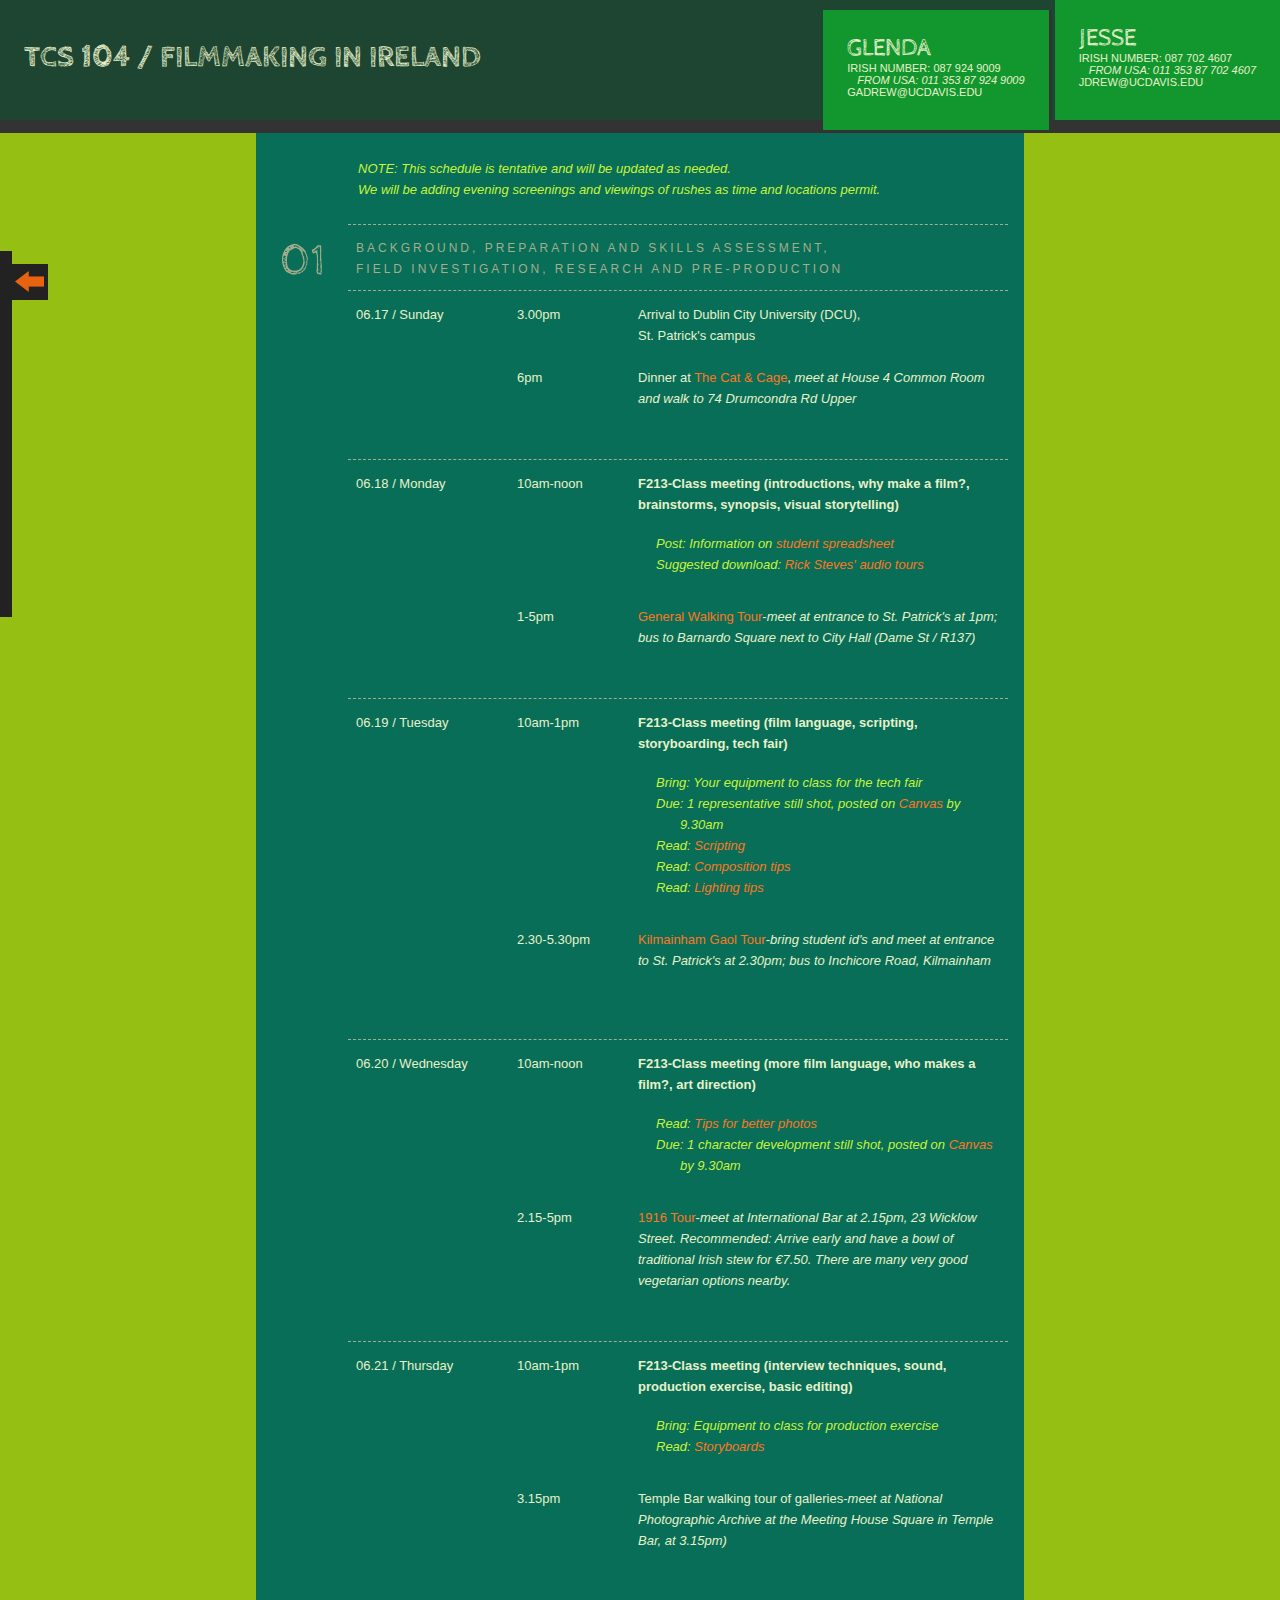
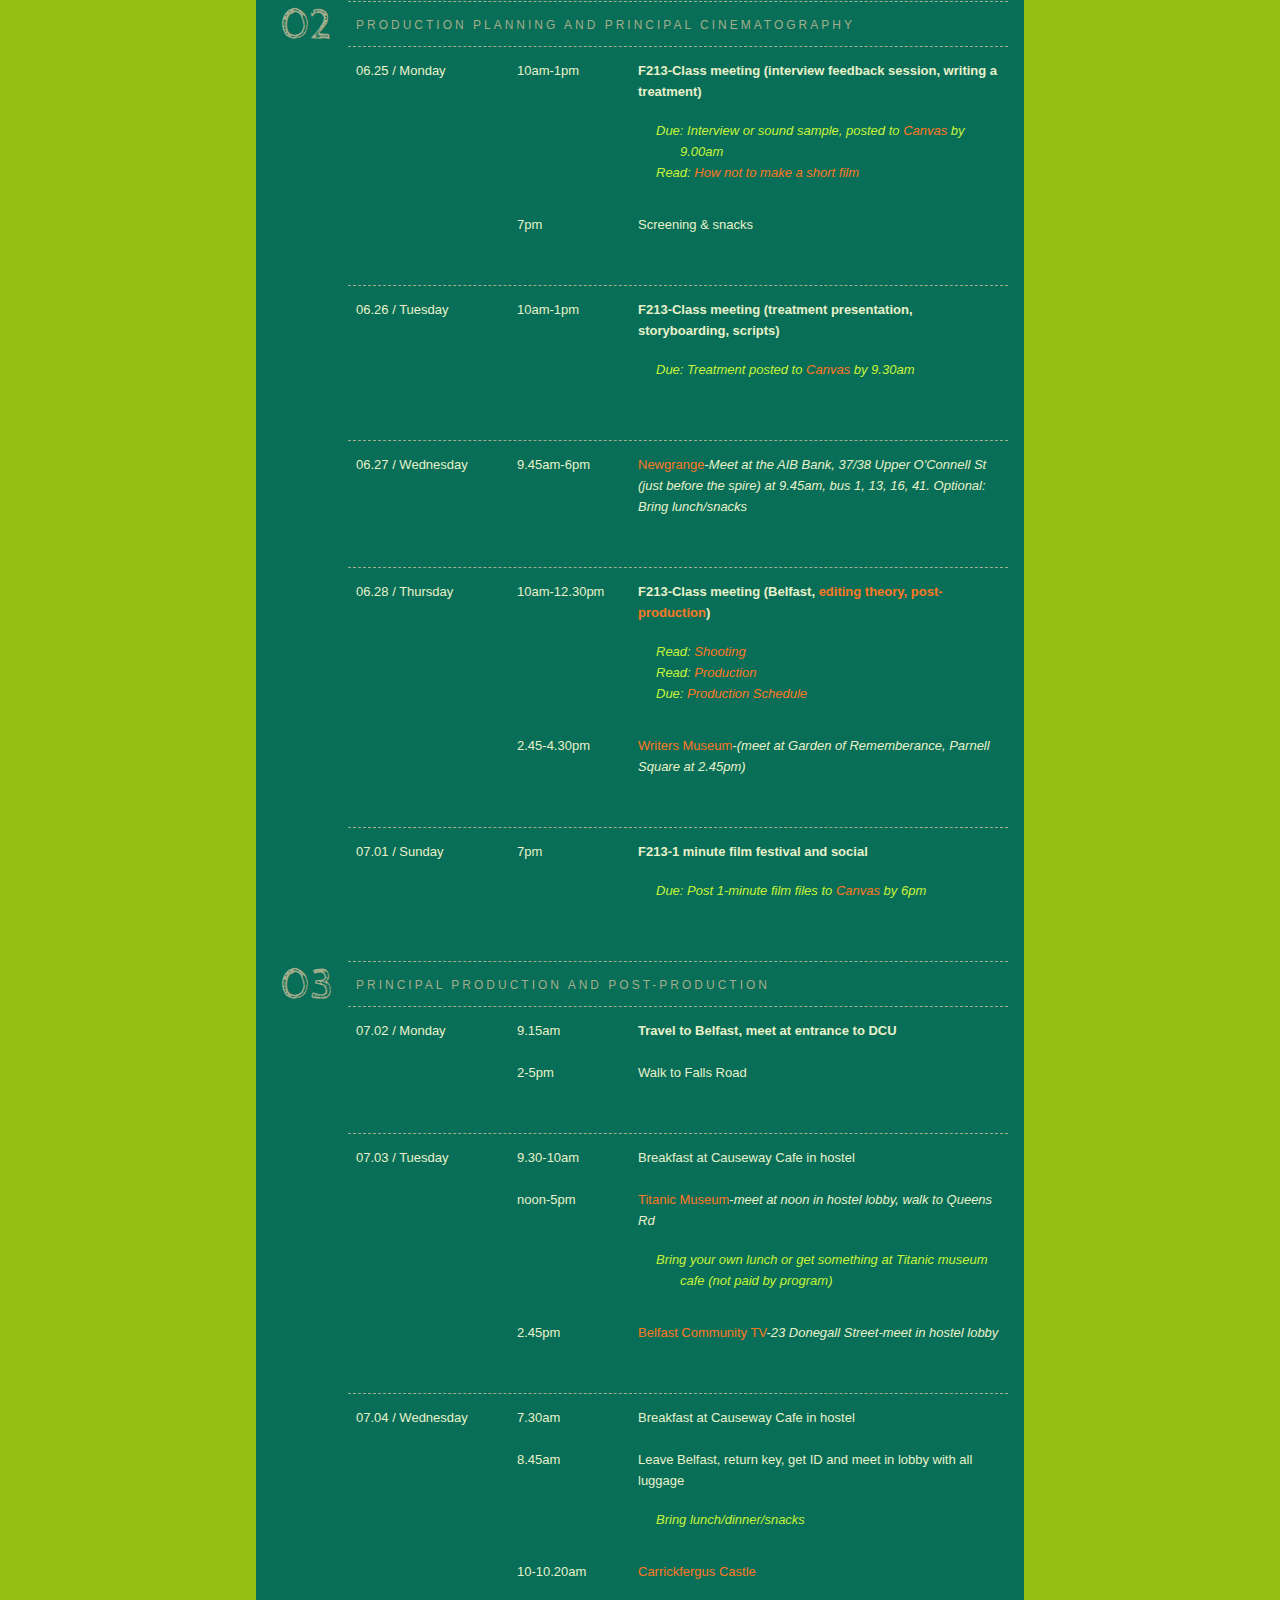
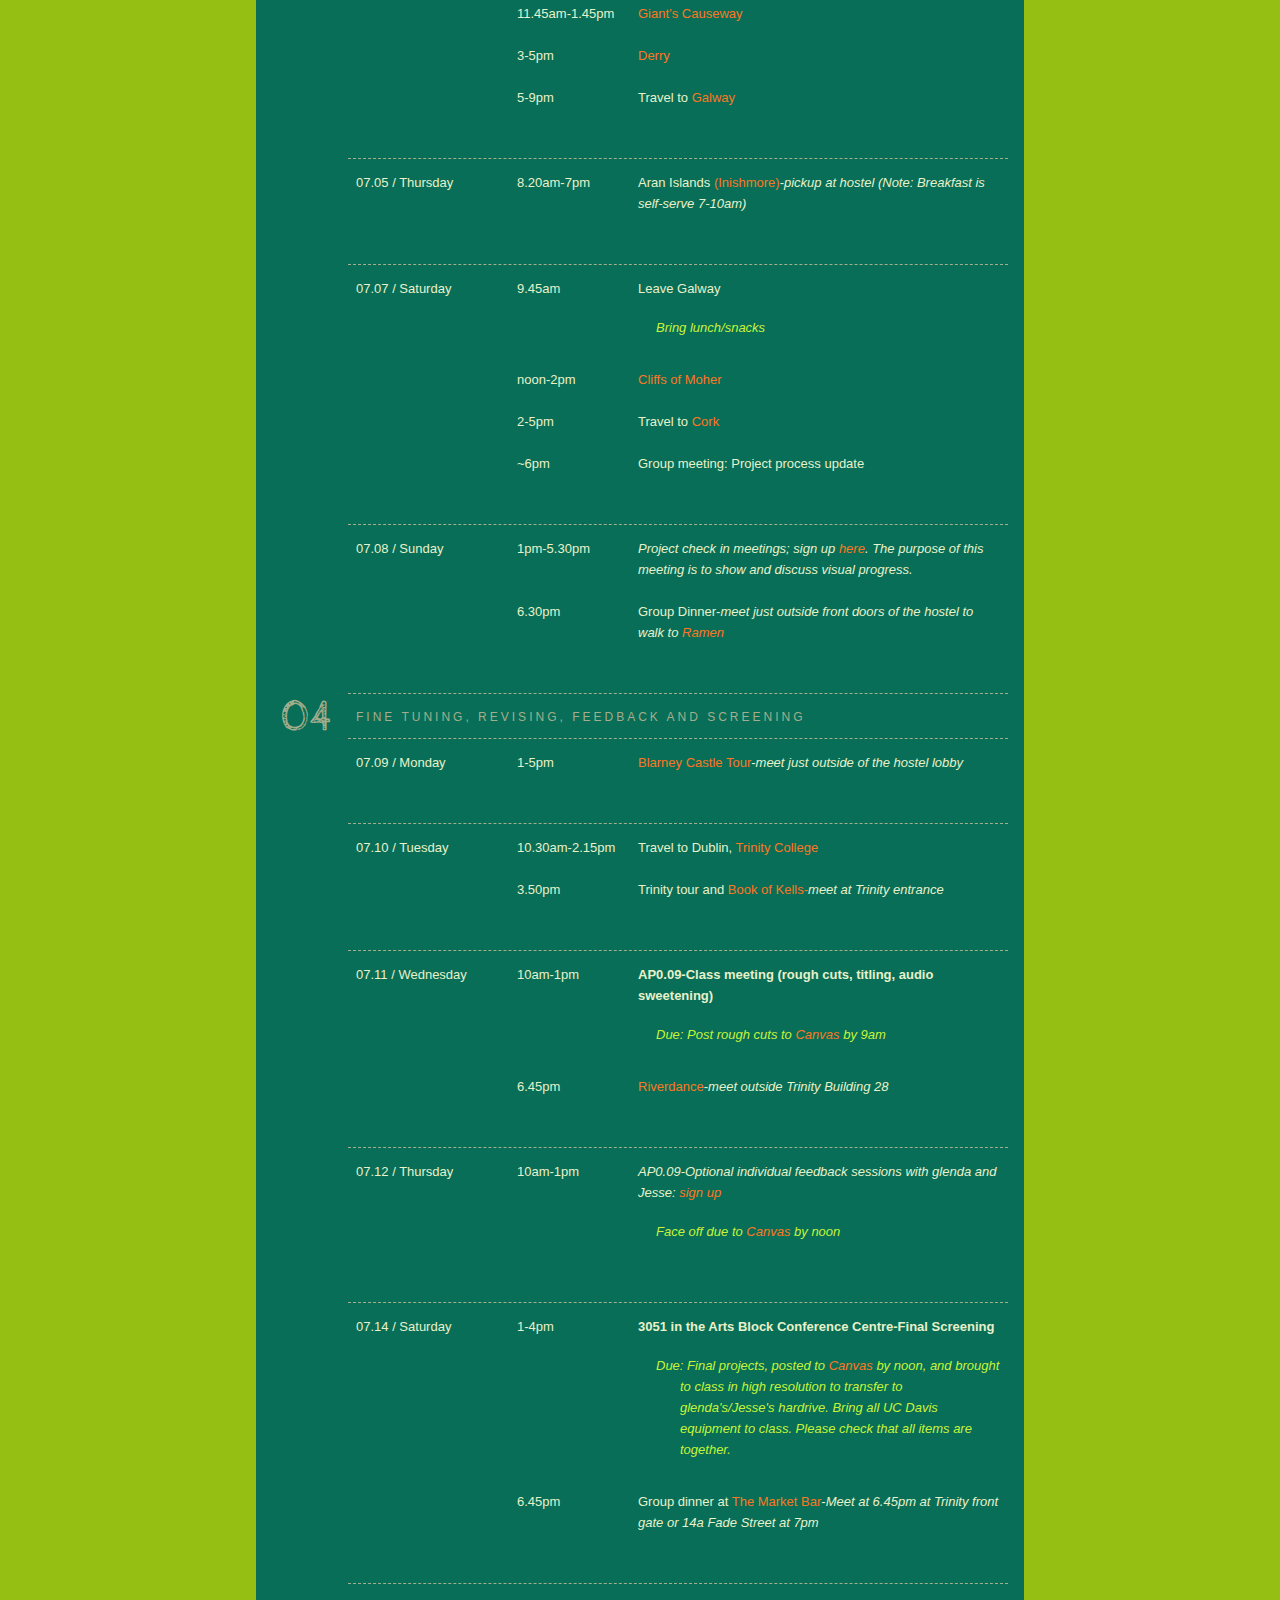
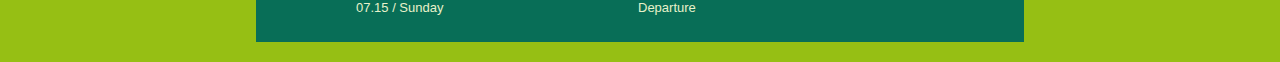
<file: index.html>
<!doctype html>
<html lang="en">

<head>
  <meta charset="UTF-8">
  <script src="js/jquery-2.1.1.min.js"></script>
  <script src="js/main.js"></script>
  <link href='http://fonts.googleapis.com/css?family=Cabin+Sketch:bold' rel='stylesheet' type='text/css'>
  <title>I LOVE TCS 104</title>

  <link href="main.css" rel="stylesheet" type="text/css" />

</head>

<body>
  <header>
    <h1>TCS 104 / FILMMAKING IN IRELAND</h1>

    <ul>
      <a target="_blank" href="mailto:gadrew@ucdavis.edu">
        <li id="glenda"><span class="name">glenda</span>

          <br>Irish number: 087 924 9009
          <br><em class="indent">From USA: 011 353 87 924 9009</em>

          <br /> gadrew@ucdavis.edu
        </li>
      </a>

      <a href="mailto=jdrew@ucdavis.edu">
        <li id="jesse">
          <span class="name">Jesse</span>

          <br />Irish number: 087 702 4607
          <br><em class="indent">From USA: 011 353 87 702 4607</em>

          <br> jdrew@ucdavis.edu
        </li>
      </a>
    </ul>
  </header>

  <section id="links">
    <nav id="classInfo">
      <a href="dl/TCS104_2018.pdf" target="_blank">SYLLABUS</a><br />
      <a href="dl/preparatory.pdf" target="_blank">PREPARATORY</a><br />
      <a href="dl/cameraManual.pdf" target="_blank">CAMERA MANUAL</a>
      <br>
      <a href="https://docs.google.com/spreadsheets/d/1E5DtTylCo-hSYBsWUdNte1UuaY6PQ8u3KplOdX2QuIs/edit?usp=sharing" target="_blank">STUDENT INFO</a>
      <br>
      <a href="https://docs.google.com/spreadsheets/d/1E5DtTylCo-hSYBsWUdNte1UuaY6PQ8u3KplOdX2QuIs/edit#gid=1599543090" target="_blank">EQUIPMENT CHECKOUT</a>
      <br>
      <a href="https://docs.google.com/spreadsheets/d/1E5DtTylCo-hSYBsWUdNte1UuaY6PQ8u3KplOdX2QuIs/edit#gid=97465319" target="_blank">COLLAB SHEET</a>
      <br />
      <!-- <a href="" target="_blank">FINAL PROJECT</a>
        <br>-->
      <br>
      <a href="https://canvas.ucdavis.edu/courses/282186" target="_blank">CANVAS</a>
      <br>
      <a href="https://www.facebook.com/groups/IrelandFilm2018summer/" target="_blank">FACEBOOK</a>
      <br>
      <span style="display:none">
            <a href="mailto:ireland18tcs@ucdavis.edu" target="_blank">EMAIL TO GROUP</a>
            <br>
          </span>
      <br>
      <a href="dl/laundry.jpg" target="_blank">LAUNDRY NEAR DCU</a>
      <br />
      <a href="dl/DublinBusMap.pdf" target="_blank">DUBLIN BUS PDF</a><br />
      <a href="https://www.dublinbus.ie/Route-Planner/Route-Planner-Map/" target="_blank">DUBLIN BUS WEB</a>
      <br>
      <a href="https://www.google.com/maps/d/viewer?mid=1AlaxQogcExTTiYuI2w1t689mnEo&ll=53.34058374464887%2C-6.279929349999975&z=14" target="_blank">ADAM'S MAP</a>

    </nav>
    <nav id="showHide">
      <div id="arrow"><img src="images/arrowLess.gif" height="36" width="36" alt="arrow">
      </div>
    </nav>
  </section>

  <hr />

  <table cellpadding="0" cellspacing="5">

    <tr>
      <td>&nbsp;</td>
      <td colspan="3" class="note bottomborder">NOTE: This schedule is tentative and will be updated as needed.
        <br>We will be adding evening screenings and viewings of rushes as time and locations permit.</td>
    </tr>
    <!--number entry end-->

    <!--number entry start-->
    <tr id="current">
      <td class="bigNum" style="position: relative; top: 13px;">01</td>
      <td colspan="3" class="topic bottomborder">Background, preparation and skills assessment,
        <br> field investigation, research and pre-production</td>
    </tr>
    <!--number entry end-->

    <!--day entry start-->
    <tr>
      <td>&nbsp;</td>
      <td width="140">06.17 / Sunday</td>
      <td width="100">3.00pm </td>
      <td>Arrival to Dublin City University (DCU), <br />St. Patrick's campus</td>
    </tr>

    <tr>
      <td>&nbsp;</td>
      <td>&nbsp;</td>
      <td>6pm</td>
      <td>Dinner at <a href="www.catandcage.ie/" target="_blank">The Cat & Cage</a>, <em>meet at House 4 Common Room and walk to 74 Drumcondra Rd Upper</em></td>
    </tr>
    <tr>
      <td>&nbsp;</td>
      <td colspan="3" class="bottomborder">&nbsp;</td>
    </tr>
    <!--day entry end-->

    <!--day entry start-->
    <tr>
      <td>&nbsp;</td>
      <td>06.18 / Monday</td>
      <td>10am-noon </td>
      <td><b>F213-Class meeting (introductions, why make a film?, brainstorms, synopsis, visual storytelling) </b>
        <ul class="due">

          <li>Post: Information on <a href="https://docs.google.com/spreadsheets/d/1E5DtTylCo-hSYBsWUdNte1UuaY6PQ8u3KplOdX2QuIs/edit?usp=sharing" target="_blank">student spreadsheet</a></li>
          <li>Suggested download: <a href="https://itunes.apple.com/us/podcast/rick-steves-ireland/id364162355?mt=2" target="_blank">Rick Steves' audio tours</a></li>
        </ul>
      </td>
    </tr>

    <tr>
      <td>&nbsp;</td>
      <td>&nbsp;</td>
      <td>1-5pm</td>
      <td><a href="http://www.newdublintours.com/daily-tours/new-dublin-free-tour.html" target="_blank">General Walking Tour</a>-<em>meet at entrance to St. Patrick's at 1pm; bus to Barnardo Square next to City Hall (Dame St / R137)</em></td>
    </tr>

    <tr>
      <td>&nbsp;</td>
      <td colspan="3" class="bottomborder">&nbsp;</td>
    </tr>
    <!--day entry end-->

    <!--day entry start-->
    <tr>
      <td>&nbsp;</td>
      <td>06.19 / Tuesday</td>
      <td>10am-1pm</td>
      <td><b>F213-Class meeting (film language, scripting, storyboarding, tech fair)</b>
        <ul class="due">
          <li>Bring: Your equipment to class for the tech fair</li>
          <li>Due: 1 representative still shot, posted on <a href="https://canvas.ucdavis.edu/courses/282186/assignments/209094" target="_blank">Canvas</a> by 9.30am</li>
          <li>Read: <a href="dl/r-screenplay.pdf" target="_blank">Scripting</a></li>
          <li>Read: <a href="http://petapixel.com/2015/03/16/9-photo-composition-tips-as-seen-in-photographs-by-steve-mccurry/" target="_blank">Composition tips</a></li>
          <li>Read: <a href="http://petapixel.com/2016/02/27/get-better-lighting-see-light-eyes-cinematographer/" target="_blank">Lighting tips</a></li>
        </ul>
      </td>
    </tr>

    <tr>
      <td>&nbsp;</td>
      <td>&nbsp;</td>
      <td>2.30-5.30pm</td>
      <td><a href="http://kilmainhamgaolmuseum.ie/" target="_blank">Kilmainham Gaol Tour</a>-<em>bring student id's and meet at entrance to St. Patrick's at 2.30pm; bus to Inchicore Road, Kilmainham</em>
        <ul class="due">
        </ul>
      </td>
    </tr>

    <tr>
      <td>&nbsp;</td>
      <td colspan="3" class="bottomborder">&nbsp;</td>
    </tr>
    <!--day entry end-->

    <!--day entry start-->
    <tr>
      <td>&nbsp;</td>
      <td>06.20 / Wednesday</td>
      <td>10am-noon </td>
      <td><b>F213-Class meeting (more film language, who makes a film?, art direction)</b>
        <ul class="due">

          <li>
            Read:
            <a href="http://petapixel.com/2014/01/24/40-tips-take-better-photos/" target="_blank">Tips for better photos</a></li>
          <li>Due: 1 character development still shot, posted on <a href="https://canvas.ucdavis.edu/courses/282186/assignments/209206" target="_blank">Canvas</a> by 9.30am</li>
        </ul>
      </td>
    </tr>

    <tr>
      <td>&nbsp;</td>
      <td>&nbsp;</td>
      <td>2.15-5pm</td>
      <td><a href="http://www.1916rising.com/" target="_blank">1916 Tour</a>-<em>meet at International Bar at 2.15pm, 23 Wicklow Street. Recommended: Arrive early and have a bowl of traditional Irish stew for &euro;7.50. There are many very good vegetarian options nearby.<br>
        </em></td>
    </tr>

    <tr>
      <td>&nbsp;</td>
      <td colspan="3" class="bottomborder">&nbsp;</td>
    </tr>
    <!--day entry end-->

    <!--day entry start-->
    <tr>
      <td>&nbsp;</td>
      <td>06.21 / Thursday</td>
      <td>10am-1pm </td>
      <td><b>F213-Class meeting (interview techniques, sound, production exercise, basic editing)</b>
        <ul class="due">
          <li>
            Bring: Equipment to class for production exercise
          </li>
          <li>Read: <a href="dl/r-storyboards.pdf" target="_blank">Storyboards</a></li>
        </ul>
      </td>
    </tr>

    <tr>
      <td>&nbsp;</td>
      <td>&nbsp;</td>
      <td>3.15pm</td>
      <td>Temple Bar walking tour of galleries-<em>meet at National Photographic Archive at the Meeting House Square in Temple Bar, at 3.15pm)</em></td>
    </tr>

    <tr>
      <td>&nbsp;</td>
      <td colspan="3" class="bottomborder">&nbsp;</td>
    </tr>
    <!--day entry end-->

    <!--number entry start-->
    <tr>
      <td class="bigNum">02</td>
      <td colspan="3" class="topic bottomborder">Production planning and principal cinematography</td>
    </tr>
    <!--number entry end-->

    <!--day entry start-->
    <tr>
      <td>&nbsp;</td>
      <td>06.25 / Monday</td>
      <td>10am-1pm </td>
      <td><b>F213-Class meeting (interview feedback session, writing a treatment)</b>
        <ul class="due">
          <li>Due: Interview or sound sample, posted to <a href="https://canvas.ucdavis.edu/courses/282186/assignments/209168" target="_blank">Canvas</a> by 9.00am</li>
          <li>Read: <a href="dl/r-43min_short.pdf" target="_blank">How not to make a short film</a></li>
        </ul>
      </td>
    </tr>

    <tr>
      <td>&nbsp;</td>
      <td>&nbsp;</td>
      <td>7pm </td>
      <td>Screening &amp; snacks
      </td>
    </tr>

    <tr>
      <td>&nbsp;</td>
      <td colspan="3" class="bottomborder">&nbsp;</td>
    </tr>
    <!--day entry end-->

    <!--day entry start-->
    <tr>
      <td>&nbsp;</td>
      <td>06.26 / Tuesday</td>
      <td>10am-1pm </td>
      <td><b>F213-Class meeting (treatment presentation, storyboarding, scripts)</b>
        <ul class="due">
          <li>
            Due: Treatment posted to <a href="https://canvas.ucdavis.edu/courses/282186/assignments/209172" target="_blank">Canvas</a> by 9.30am</li>

        </ul>
      </td>
    </tr>

    <tr>
      <td>&nbsp;</td>
      <td colspan="3" class="bottomborder">&nbsp;</td>
    </tr>
    <!--day entry end-->

    <!--day entry start-->
    <tr>
      <td>&nbsp;</td>
      <td>06.27 / Wednesday</td>
      <td>9.45am-6pm </td>
      <td><a href="https://en.wikipedia.org/wiki/Newgrange" target="_blank">Newgrange</a>-<em>Meet at the AIB Bank, 37/38 Upper O'Connell St (just before the spire) at 9.45am, bus 1, 13, 16, 41. Optional: Bring lunch/snacks</em></td>

    </tr>

    <tr>
      <td>&nbsp;</td>
      <td colspan="3" class="bottomborder">&nbsp;</td>
    </tr>
    <!--day entry end-->

    <!--day entry start-->
    <tr>
      <td>&nbsp;</td>
      <td>06.28 / Thursday</td>
      <td>10am-12.30pm </td>
      <td><b>F213-Class meeting (Belfast, <a href="dl/introEdit.pdf" target="_blank">editing theory, post-production</a>)
</b>
        <ul class="due">
          <li>Read: <a href="dl/r-shooting.pdf" target="_blank">Shooting</a></li>
          <li>Read: <a href="dl/r-production.pdf" target="_blank">Production</a></li>
          <li>Due: <a href="https://canvas.ucdavis.edu/courses/282186/assignments/211682" target="_blank">Production Schedule</a></li>
        </ul>
      </td>
    </tr>

    <tr>
      <td>&nbsp;</td>
      <td>&nbsp;</td>
      <td>2.45-4.30pm</td>
      <td><a href="http://www.visitdublin.com/see-do/details/dublin-writers-museum/31258/#53.354366|-6.263985|16" target="_blank">Writers Museum</a>-<em>(meet at Garden of Rememberance, Parnell Square at 2.45pm)</em></td>
    </tr>

    <tr>
      <td>&nbsp;</td>
      <td colspan="3" class="bottomborder">&nbsp;</td>
    </tr>
    <!--day entry end-->

    <!--day entry start-->
    <tr>
      <td>&nbsp;</td>
      <td>07.01 / Sunday</td>
      <td>7pm </td>
      <td><b>F213-1 minute film festival and social
</b>
        <ul class="due">
          <li>Due: Post 1-minute film files to <a href="https://canvas.ucdavis.edu/courses/282186/assignments/209170" target="_blank">Canvas</a> by 6pm</li>
        </ul>
      </td>
    </tr>

    <tr>
      <td>&nbsp;</td>
      <td colspan="3" class="bottomborder">&nbsp;</td>
    </tr>
    <!--day entry end-->

    <!--number entry start-->
    <tr>
      <td class="bigNum">03</td>
      <td colspan="3" class="topic bottomborder">Principal production and post-production</td>
    </tr>
    <!--number entry end-->

    <!--day entry start-->
    <tr>
      <td>&nbsp;</td>
      <td>07.02 / Monday</td>
      <td>9.15am </td>
      <td><b>Travel to Belfast, meet at entrance to DCU</b>
      </td>
    </tr>

    <tr>
      <td>&nbsp;</td>
      <td>&nbsp;</td>
      <td>2-5pm</td>
      <td>
        Walk to Falls Road
      </td>
    </tr>

    <tr>
      <td>&nbsp;</td>
      <td colspan="3" class="bottomborder">&nbsp;</td>
    </tr>
    <!--day entry end-->

    <!--day entry start-->
    <tr>
      <td>&nbsp;</td>
      <td>07.03 / Tuesday</td>
      <td>9.30-10am</td>
      <td>
        Breakfast at Causeway Cafe in hostel
      </td>
    </tr>

    <tr>
      <td>&nbsp;</td>
      <td>&nbsp;</td>
      <td>noon-5pm</td>
      <td><a href="http://titanicbelfast.com/" target="_blank">Titanic Museum</a>-<em>meet at noon in hostel lobby, walk to Queens Rd</em>
        <ul class="due">
          <li>Bring your own lunch or get something at Titanic museum cafe (not paid by program) </li>
        </ul>
      </td>
    </tr>
    <tr>
      <td>
        &nbsp;
      </td>
      <td>
        &nbsp;
      </td>
      <td>
        2.45pm
      </td>
      <td><a href="http://www.nvtv.co.uk/" target="_blank">Belfast Community TV</a>-<em>23 Donegall Street-meet in hostel lobby</em></td>
    </tr>


    <tr>
      <td>&nbsp;</td>
      <td colspan="3" class="bottomborder">&nbsp;</td>
    </tr>
    <!--day entry end-->

    <!--day entry start-->
    <tr>
      <td>&nbsp;</td>
      <td>07.04 / Wednesday</td>
      <td>7.30am</td>
      <td>
        Breakfast at Causeway Cafe in hostel
      </td>
    </tr>
    <tr>
      <td>
        &nbsp;
      </td>
      <td>
        &nbsp;
      </td>
      <td>
        8.45am
      </td>
      <td>Leave Belfast, return key, get ID and meet in lobby with all luggage
        <ul class="due">
          <li>Bring lunch/dinner/snacks</li>
        </ul>
      </td>
    </tr>

    <tr>
      <td>&nbsp;</td>
      <td>&nbsp;</td>
      <td>10-10.20am</td>
      <td><a href="https://en.wikipedia.org/wiki/Carrickfergus_Castle" target="_blank">Carrickfergus Castle</a></td>
    </tr>
    <tr>
      <td>&nbsp;</td>
      <td>&nbsp;</td>
      <td>11.45am-1.45pm</td>
      <td><a href="http://www.giantscausewayofficialguide.com/" target="_blank">Giant’s Causeway</a></td>
    </tr>
    <tr>
      <td>&nbsp;</td>
      <td>&nbsp;</td>
      <td>3-5pm</td>
      <td><a href="https://en.wikipedia.org/wiki/Derry" target="_blank">Derry</a></td>
    </tr>
    <tr>
      <td>&nbsp;</td>
      <td>&nbsp;</td>
      <td>5-9pm</td>
      <td>Travel to <a href="https://en.wikipedia.org/wiki/Galway" target="_blank">Galway</a>
      </td>
    </tr>
    <tr>
      <td>&nbsp;</td>
      <td colspan="3" class="bottomborder">&nbsp;</td>
    </tr>
    <!--day entry end-->

    <!--day entry start-->
    <tr>
      <td>&nbsp;</td>
      <td>07.05 / Thursday</td>
      <td>8.20am-7pm</td>
      <td>Aran Islands <a href="https://en.wikipedia.org/wiki/Inishmore" target="_blank">(Inishmore)</a>-<em>pickup at hostel (Note: Breakfast is self-serve 7-10am)</em>
      </td>
    </tr>

    <tr>
      <td>&nbsp;</td>
      <td colspan="3" class="bottomborder">&nbsp;</td>
    </tr>
    <!--day entry end-->

    <!--day entry start-->
    <tr>
      <td>&nbsp;</td>
      <td>07.07 / Saturday</td>
      <td>9.45am </td>
      <td>Leave Galway
        <ul class="due">
          <li>Bring lunch/snacks</li>
        </ul>
      </td>
    </tr>

    <tr>
      <td>&nbsp;</td>
      <td>&nbsp;</td>
      <td>noon-2pm</td>
      <td><a href="https://en.wikipedia.org/wiki/Cliffs_of_Moher" target="_blank">Cliffs of Moher</a></td>
    </tr>
    <tr>
      <td>&nbsp;</td>
      <td>&nbsp;</td>
      <td>2-5pm</td>
      <td>Travel to <a href="https://en.wikipedia.org/wiki/Cork,_Ireland" target="_blank">Cork</a>
      </td>
    </tr>
    <tr>
      <td>
        &nbsp;
      </td>
      <td>
        &nbsp;
      </td>
      <td>
        ~6pm
      </td>
      <td>
        Group meeting: Project process update
      </td>
    </tr>
    <tr>
      <td>&nbsp;</td>
      <td colspan="3" class="bottomborder">&nbsp;</td>
    </tr>
    <!--day entry end-->

    <!--day entry start-->
    <tr>
      <td>&nbsp;</td>
      <td>07.08 / Sunday</td>
      <td>1pm-5.30pm </td>
      <td><em>Project check in meetings; sign up <a href="https://docs.google.com/spreadsheets/d/1hdSP8a7uB6qojJTDpRTJTHnDwde3vNhaEk4W2lAHxBc/edit?usp=sharing" target="_blank">here</a>. The purpose of this meeting is to show and discuss visual progress.</em>
      </td>
    </tr>

    <tr>
      <td>&nbsp;</td>
      <td>&nbsp;</td>
      <td>6.30pm</td>
      <td>Group Dinner-<em>meet just outside front doors of the hostel to walk to <a href="https://ramen.ie/ target
        ">Ramen</em>

      </td>
    </tr>

    <tr>
      <td>&nbsp;</td>
      <td colspan="3" class="bottomborder">&nbsp;</td>
    </tr>
    <!--day entry end-->

    <!--number entry start-->
    <tr>
      <td class="bigNum">04</td>
      <td colspan="3" class="topic bottomborder">Fine tuning, revising, feedback and screening</td>
    </tr>
    <!--number entry end-->

    <!--day entry start-->
    <tr>
      <td>&nbsp;</td>
      <td>07.09 / Monday</td>
      <td>1-5pm </td>
      <td><a href="https://blarneycastle.ie/" target="_blank">Blarney Castle Tour</a>-<em>meet just outside of the hostel lobby</em>
      </td>
    </tr>

    <tr>
      <td>&nbsp;</td>
      <td colspan="3" class="bottomborder">&nbsp;</td>
    </tr>
    <!--day entry end-->

    <!--day entry begin-->
    <tr>
      <td>&nbsp;</td>
      <td>07.10 / Tuesday</td>
      <td>10.30am-2.15pm </td>
      <td>
        Travel to Dublin, <a href="https://en.wikipedia.org/wiki/Trinity_College,_Dublin" target="_blank">Trinity College</a>
      </td>
    </tr>

    <tr>
      <td>&nbsp;</td>
      <td>&nbsp;</td>
      <td>3.50pm</td>
      <td>Trinity tour and <a href="https://en.wikipedia.org/wiki/Book_of_Kells" target="_blank">Book of Kells-</a><em>meet at Trinity entrance</em></td>
    </tr>

    <tr>
      <td>&nbsp;</td>
      <td colspan="3" class="bottomborder">&nbsp;</td>
    </tr>
    <!--day entry end-->



    <!--day entry start-->
    <tr>
      <td>&nbsp;</td>
      <td>07.11 / Wednesday</td>
      <td>10am-1pm </td>
      <td><b>AP0.09-Class meeting (rough cuts, titling, audio sweetening)</b>
        <ul class="due">
          <li>Due: Post rough cuts to <a href="https://canvas.ucdavis.edu/courses/282186/assignments/209196" target="_blank">Canvas</a> by 9am</li>
        </ul>
      </td>
    </tr>
    <tr>
      <td>&nbsp;</td>
      <td>&nbsp;</td>
      <td>6.45pm</td>
      <td><a href="http://riverdance.com/ireland/" target="_blank">Riverdance</a>-<em>meet outside Trinity Building 28</em></td>

    </tr>

    <tr>
      <td>&nbsp;</td>
      <td colspan="3" class="bottomborder">&nbsp;</td>
    </tr>
    <!--day entry end-->

    <!--day entry start-->
    <tr>
      <td>&nbsp;</td>
      <td>07.12 / Thursday</td>
      <td>10am-1pm</td>
      <td><em>AP0.09-Optional individual feedback sessions with glenda and Jesse:  <a href="https://docs.google.com/spreadsheets/d/1A2_0gt-XL3Sfl2EO-ySBZdB2IeurJUzCCUG6lI2S20s/edit#gid=0" target="_blank">sign up</a></em>
        <ul class="due">
          <li>Face off due to <a href="https://canvas.ucdavis.edu/courses/282186/assignments/209169" target="_blank">Canvas</a> by noon</li>
        </ul>
      </td>
    </tr>

    <tr>
      <td>&nbsp;</td>
      <td colspan="3" class="bottomborder">&nbsp;</td>
    </tr>
    <!--day entry end-->

    <!--day entry start-->
    <tr>
      <td>&nbsp;</td>
      <td>07.14 / Saturday</td>
      <td>1-4pm </td>
      <td><b>3051 in the Arts Block Conference Centre-Final Screening</b>
        <ul class="due">
          <li>Due: Final projects, posted to <a href="" target="_blank">Canvas</a> by noon, and brought to class in high resolution to transfer to glenda's/Jesse's hardrive. Bring all UC Davis equipment to class. Please check that all items are together.</li>
        </ul>
      </td>
    </tr>

    <tr>
      <td>&nbsp;</td>
      <td>&nbsp;</td>
      <td>6.45pm</td>
      <td>Group dinner at <a href="http://www.marketbar.ie/" target="_blank">The Market Bar</a>-<em>Meet at 6.45pm at Trinity front gate or 14a Fade Street at 7pm</em>
      </td>
    </tr>

    <tr>
      <td>&nbsp;</td>
      <td colspan="3" class="bottomborder">&nbsp;</td>
    </tr>
    <!--day entry end-->

    <!--day entry start-->
    <tr>
      <td>&nbsp;</td>
      <td>07.15 / Sunday</td>
      <td>&nbsp;</td>
      <td>Departure</td>
    </tr>


    <!--day entry end-->

  </table>

</body>

</html>
</file>
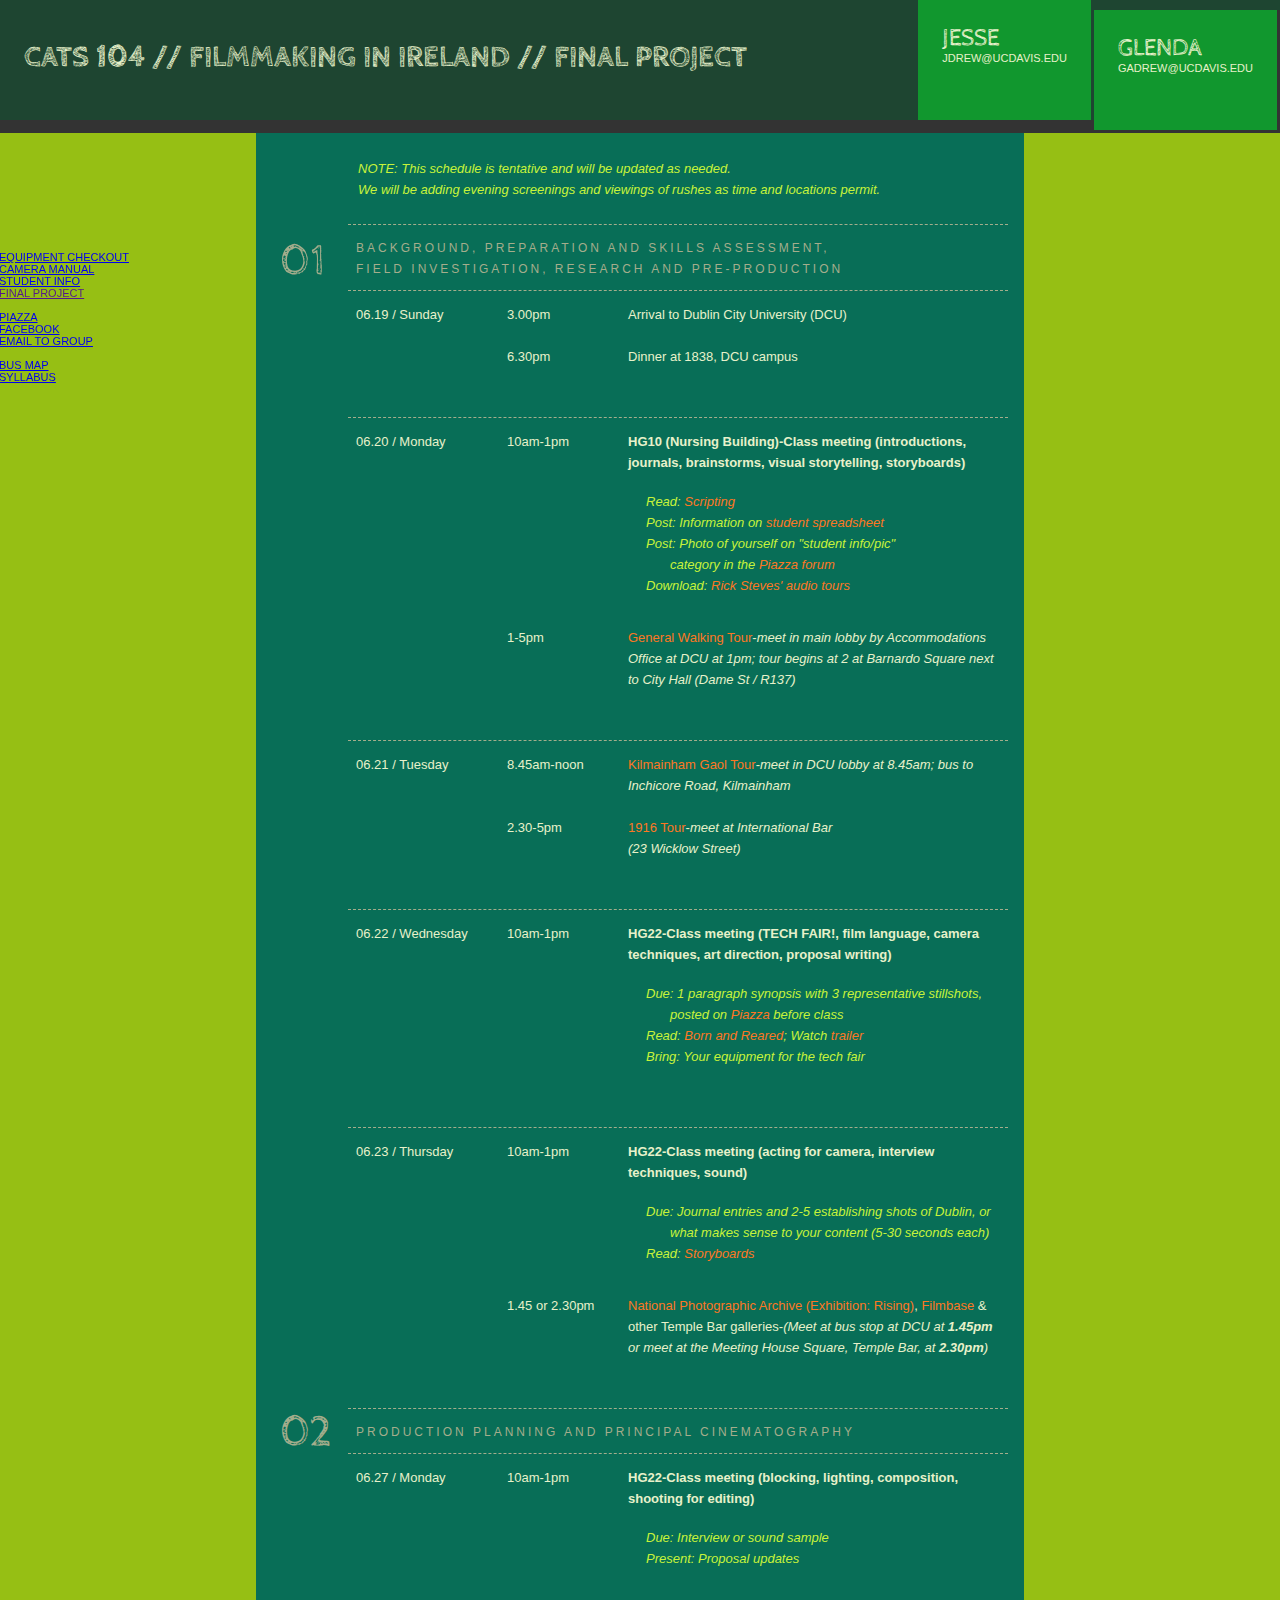
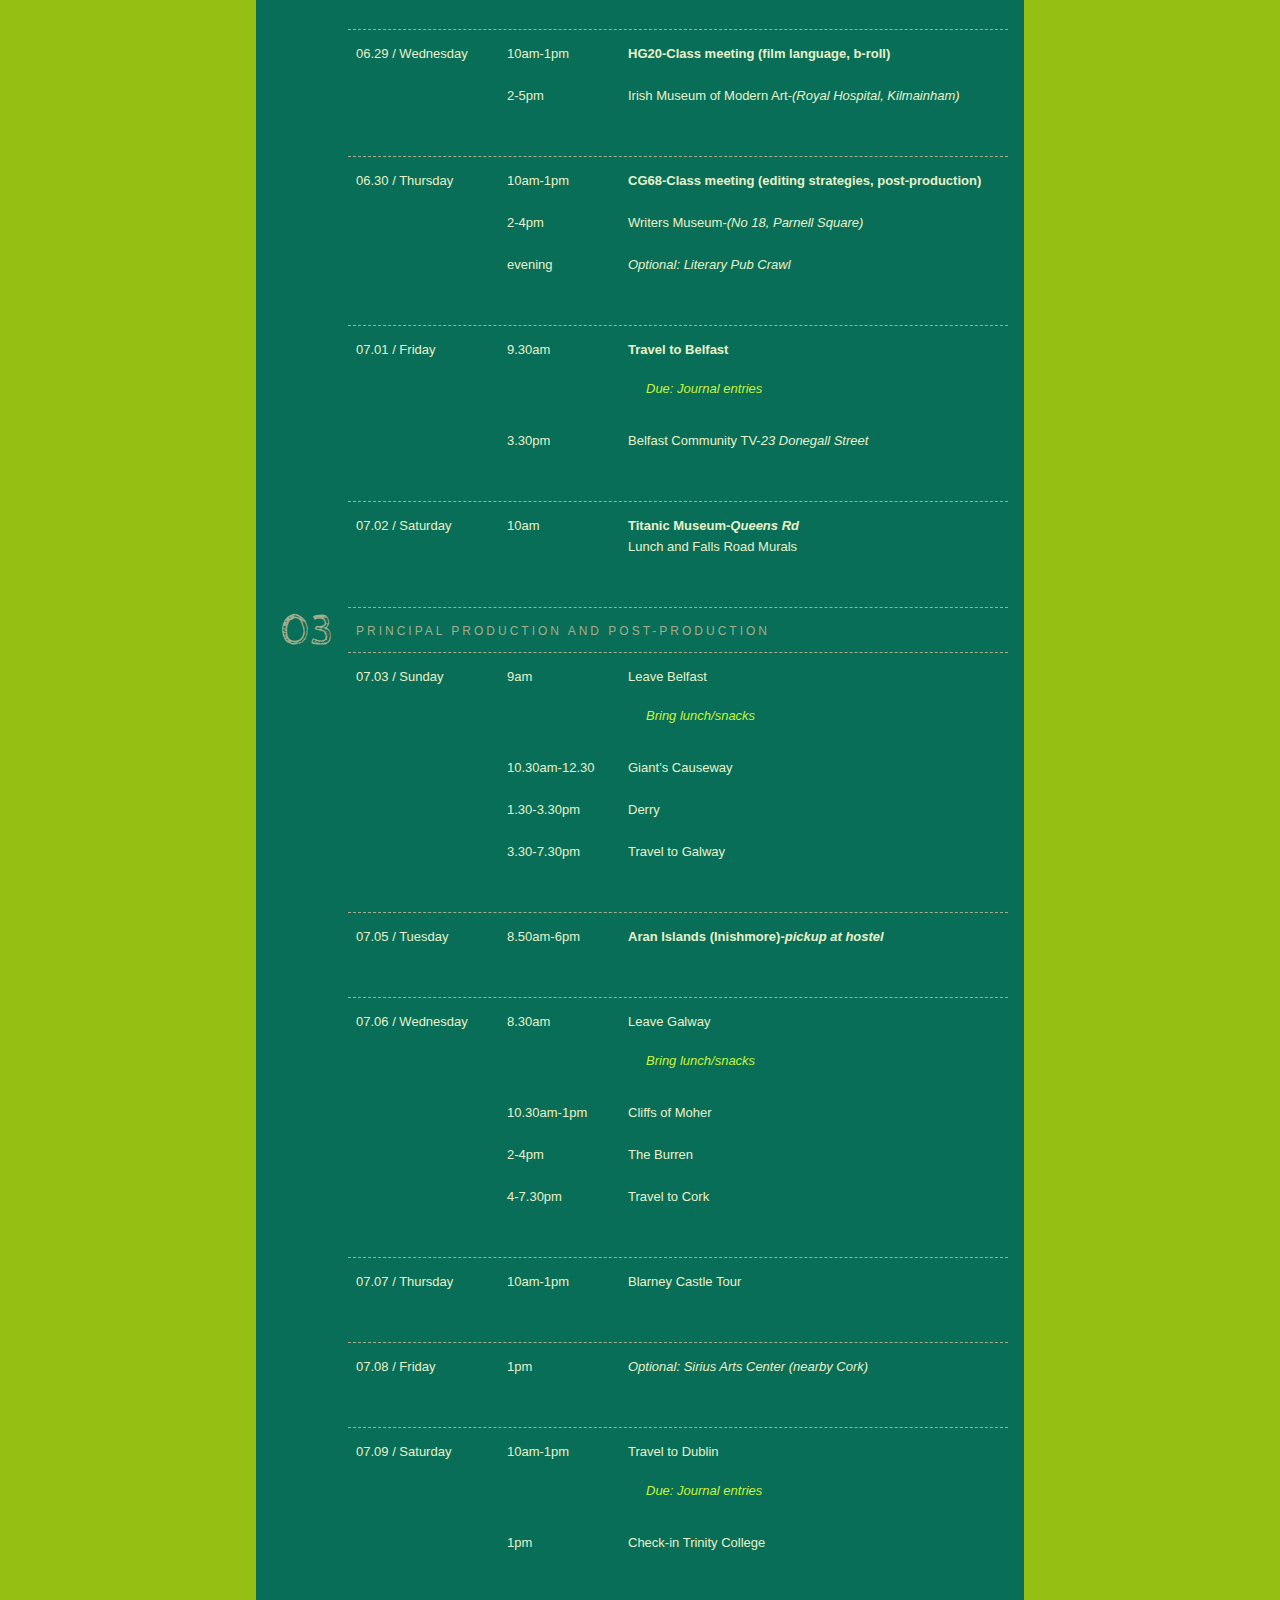
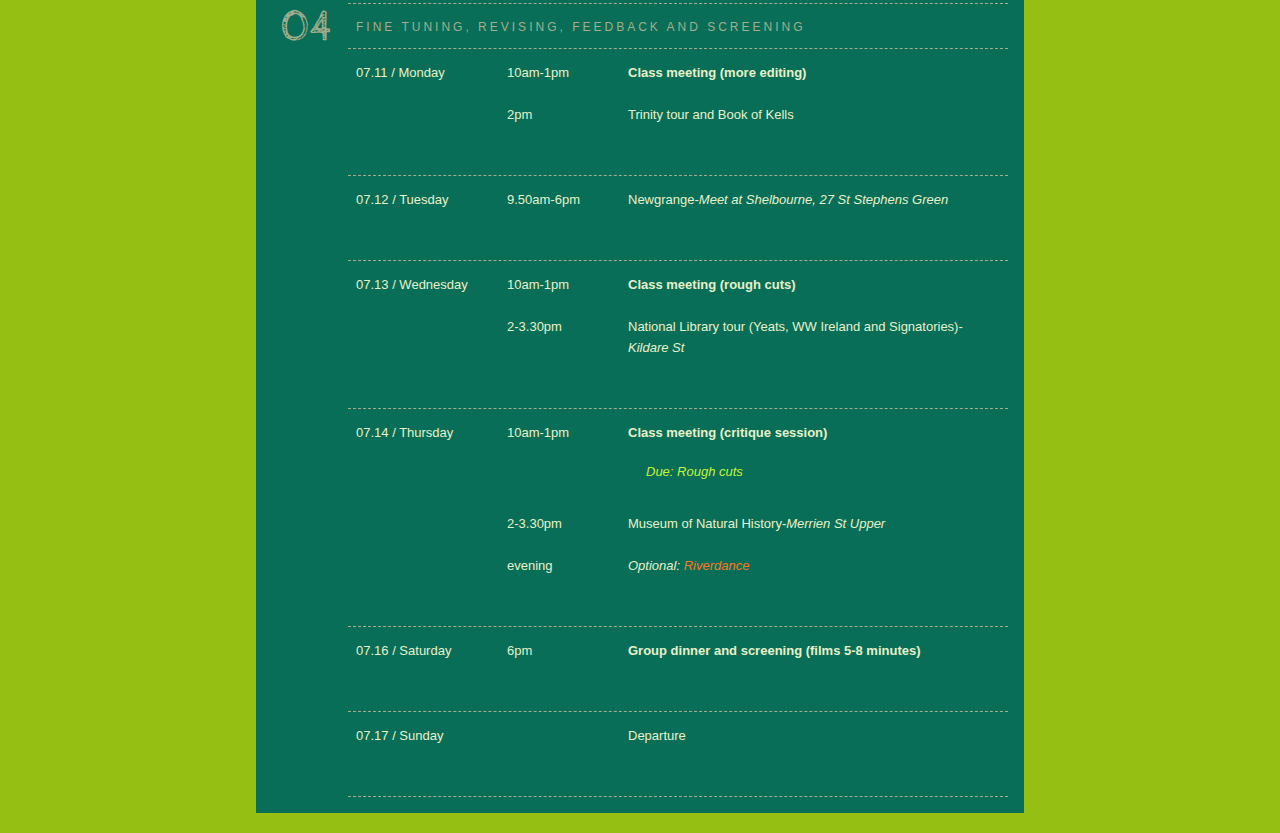
<file: final.html>
<!doctype html>
<html>

<head>
    <meta charset="UTF-8">
    <script src="js/jquery-2.1.1.min.js"></script>
    <script src="js/main.js"></script>
    <link href='http://fonts.googleapis.com/css?family=Cabin+Sketch:bold' rel='stylesheet' type='text/css'>
    <title>I LOVE CATS 104 & FINAL PROJECTS</title>

    <link href="main.css" rel="stylesheet" type="text/css" />

</head>

<body>
    <header>
        <h1>CATS 104 // FILMMAKING IN IRELAND // FINAL PROJECT</h1>

        <ul>

            <a href="mailto=jdrew@ucdavis.edu">
                <li id="jesse">
                    <span class="name">Jesse</span>
                    <br /> jdrew@ucdavis.edu
                </li>
            </a>

            <a target="_blank" href="mailto:gadrew@ucdavis.edu">
                <li id="glenda"><span class="name">glenda</span>
                    <br /> gadrew@ucdavis.edu
                </li>
            </a>
        </ul>
    </header>

    <section id="links">
        <a href="https://drive.google.com/open?id=1GUqQuTJ7eNuQ86RpvdxkudN8zpsFDSNM0UCgavV407Q" target="_blank">EQUIPMENT CHECKOUT</a>
        <br>
        <a href="downloads/cameraManual.pdf" target="_blank">CAMERA MANUAL</a>
        <br>
        <a href="https://drive.google.com/open?id=1Ydti3OUWNK6mewJM_WzmSjyaeoa8WnDHvX18MHRCGCQ" target="_blank">STUDENT INFO</a>
        <br>
        <a href="" target="_blank">FINAL PROJECT</a>
        <br>
        <br>
        <a href="https://piazza.com/ucdavis/summer2016/cats104/home" target="_blank">PIAZZA</a>
        <br>
        <a href="https://www.facebook.com/groups/ireland2016summer/" target="_blank">FACEBOOK</a>
        <br>
        <a href="mailto:ireland2016summer@groups.facebook.com" target="_blank">EMAIL TO GROUP</a>
        <br>
        <br>
        <a href="downloads/DublinBusMap.pdf" target="_blank">BUS MAP</a><br>
        <a href="downloads/CATS104_2016.pdf" target="_blank">SYLLABUS</a>
    </section>

    <hr />
    <table cellpadding="0" cellspacing="5">

        <!--evening screenings-->
        <!--number entry start-->
        <tr>
            <td>&nbsp;</td>
            <td colspan="3" class="note bottomborder">NOTE: This schedule is tentative and will be updated as needed.
                <br>We will be adding evening screenings and viewings of rushes as time and locations permit.</td>
        </tr>
        <!--number entry end-->



        <!--number entry start-->
        <tr>
            <td class="bigNum" style="position: relative;
    top: 13px;">01</td>
            <td colspan="3" class="topic bottomborder">Background, preparation and skills assessment,
                <br> field investigation, research and pre-production</td>
        </tr>
        <!--number entry end-->

        <!--day entry start-->
        <tr>
            <td>&nbsp;</td>
            <td width="130">06.19 / Sunday</td>
            <td width="100">3.00pm </td>
            <td>Arrival to Dublin City University (DCU)</td>
        </tr>

        <tr>
            <td>&nbsp;</td>
            <td>&nbsp;</td>
            <td>6.30pm</td>
            <td>Dinner at 1838, DCU campus</td>
        </tr>
        <tr>
            <td>&nbsp;</td>
            <td colspan="3" class="bottomborder">&nbsp;</td>
        </tr>
        <!--day entry end-->

        <!--day entry start-->
        <tr>
            <td>&nbsp;</td>
            <td width="130">06.20 / Monday</td>
            <td>10am-1pm </td>
            <td><b>HG10 (Nursing Building)-Class meeting (introductions, journals, brainstorms, visual storytelling, storyboards) </b>
                <ul class="due">
                    <li>Read: <a href="downloads/r-screenplay.pdf" target="_blank">Scripting</a></li>
                    <li>Post: Information on <a href="https://drive.google.com/open?id=1Ydti3OUWNK6mewJM_WzmSjyaeoa8WnDHvX18MHRCGCQ" target="_blank">student spreadsheet</a></li>
                    <li>Post: Photo of yourself on &quot;student info/pic&quot;
                        <li><span style="margin-left:24px">category in the <a href="https://piazza.com/class/ipmbwogjc0yco?cid=6" target="_blank">Piazza forum</a></span></li>
                        <li>Download: <a href="https://itunes.apple.com/us/podcast/rick-steves-ireland/id364162355?mt=2" target="_blank">Rick Steves' audio tours</a></li>
                </ul>
            </td>
        </tr>

        <tr>
            <td>&nbsp;</td>
            <td>&nbsp;</td>
            <td>1-5pm</td>
            <td><a href="http://www.newdublintours.com/daily-tours/new-dublin-free-tour.html" target="_blank">General Walking Tour</a>-<em>meet in main lobby by Accommodations Office at DCU at 1pm; tour begins at 2 at Barnardo Square next to City Hall (Dame St / R137)</em></td>
        </tr>
        <tr>
            <td>&nbsp;</td>
            <td colspan="3" class="bottomborder">&nbsp;</td>
        </tr>
        <!--day entry end-->

        <!--day entry start-->
        <tr>
            <td>&nbsp;</td>
            <td width="130">06.21 / Tuesday</td>
            <td>8.45am-noon </td>
            <td><a href="http://kilmainhamgaolmuseum.ie/" target="_blank">Kilmainham Gaol Tour</a>-<em>meet in DCU lobby at 8.45am; bus to Inchicore Road, Kilmainham</em>
            </td>
        </tr>

        <tr>
            <td>&nbsp;</td>
            <td>&nbsp;</td>
            <td>2.30-5pm</td>
            <td><a href="http://www.1916rising.com/" target="_blank">1916 Tour</a>-<em>meet at International Bar<br>
(23 Wicklow Street)
</em></td>
        </tr>
        <tr>
            <td>&nbsp;</td>
            <td colspan="3" class="bottomborder">&nbsp;</td>
        </tr>
        <!--day entry end-->

        <!--day entry start-->
        <tr>
            <td>&nbsp;</td>
            <td width="130">06.22 / Wednesday</td>
            <td>10am-1pm </td>
            <td><b>HG22-Class meeting (TECH FAIR!, film language, camera techniques, art direction, proposal writing)</b>
                <ul class="due">
                    <li>Due: 1 paragraph synopsis with 3 representative stillshots, posted on <a href="https://piazza.com/class/ipmbwogjc0yco" target="_blank">Piazza</a> before class</li>
                    <li>Read: <a href="http://totallydublin.ie/more/features-more/born-and-reared-hen-norton-dan-dennison-interview/" target="_blank">Born and Reared</a>; Watch <a href="http://bornandreared.co/" target="_blank">trailer</a></li>
                    <li>Bring: Your equipment for the tech fair</li>
                </ul>
            </td>
        </tr>


        <tr>
            <td>&nbsp;</td>
            <td colspan="3" class="bottomborder">&nbsp;</td>
        </tr>
        <!--day entry end-->

        <!--day entry start-->
        <tr id="current">
            <td>&nbsp;</td>
            <td width="130">06.23 / Thursday</td>
            <td>10am-1pm </td>
            <td><b>HG22-Class meeting (acting for camera, interview techniques, sound)</b>
                <ul class="due">
                    <li>Due: Journal entries and 2-5 establishing shots of Dublin, or what makes sense to your content (5-30 seconds each)</li>
                    <li>Read: <a href="downloads/r-storyboards.pdf" target="_blank">Storyboards</a></li>
                </ul>
            </td>
        </tr>

        <tr>
            <td>&nbsp;</td>
            <td>&nbsp;</td>
            <td>1.45 or 2.30pm</td>
            <td><a href="http://www.nli.ie/en/national-photographic-archive.aspx" target="_blank">National Photographic Archive (Exhibition: Rising)</a>, <a href="http://filmbase.ie/" target="_blank">Filmbase</a> &amp; other Temple Bar galleries-<em>(Meet at bus stop at DCU at <b>1.45pm</b> or meet at the Meeting House Square, Temple Bar, at <b>2.30pm</b>)</em></td>
        </tr>

        <tr>
            <td>&nbsp;</td>
            <td colspan="3" class="bottomborder">&nbsp;</td>
        </tr>
        <!--day entry end-->

        <!--number entry start-->
        <tr>
            <td class="bigNum">02</td>
            <td colspan="3" class="topic bottomborder">Production planning and principal cinematography</td>
        </tr>
        <!--number entry end-->

        <!--day entry start-->
        <tr>
            <td>&nbsp;</td>
            <td width="130">06.27 / Monday</td>
            <td>10am-1pm </td>
            <td><b>HG22-Class meeting (blocking, lighting, composition, shooting for editing)</b>
                <ul class="due">
                    <li>Due: Interview or sound sample</li>
                    <li>Present: Proposal updates</li>
                </ul>
            </td>
        </tr>

        <tr>
            <td>&nbsp;</td>
            <td colspan="3" class="bottomborder">&nbsp;</td>
        </tr>
        <!--day entry end-->

        <!--day entry start-->
        <tr>
            <td>&nbsp;</td>
            <td width="130">06.29 / Wednesday</td>
            <td>10am-1pm </td>
            <td><b>HG20-Class meeting (film language, b-roll)</b>
            </td>
        </tr>

        <tr>
            <td>&nbsp;</td>
            <td>&nbsp;</td>
            <td>2-5pm</td>
            <td>Irish Museum of Modern Art-<em>(Royal Hospital, Kilmainham)</em></td>
        </tr>

        <tr>
            <td>&nbsp;</td>
            <td colspan="3" class="bottomborder">&nbsp;</td>
        </tr>
        <!--day entry end-->

        <!--day entry start-->
        <tr>
            <td>&nbsp;</td>
            <td width="130">06.30 / Thursday</td>
            <td>10am-1pm </td>
            <td><b>CG68-Class meeting (editing strategies, 
post-production)
</b>
            </td>
        </tr>

        <tr>
            <td>&nbsp;</td>
            <td>&nbsp;</td>
            <td>2-4pm</td>
            <td>Writers Museum-<em>(No 18, Parnell Square)</em></td>
        </tr>

        <tr>
            <td>&nbsp;</td>
            <td>&nbsp;</td>
            <td>evening</td>
            <td><em>Optional: Literary Pub Crawl</em></td>
        </tr>

        <tr>
            <td>&nbsp;</td>
            <td colspan="3" class="bottomborder">&nbsp;</td>
        </tr>
        <!--day entry end-->

        <!--day entry start-->
        <tr>
            <td>&nbsp;</td>
            <td width="130">07.01 / Friday</td>
            <td>9.30am </td>
            <td><b>Travel to Belfast</b>
                <ul class="due">
                    <li>Due: Journal entries</li>
                </ul>
            </td>
        </tr>

        <tr>
            <td>&nbsp;</td>
            <td>&nbsp;</td>
            <td>3.30pm</td>
            <td>Belfast Community TV-<em>23 Donegall Street</em></td>
        </tr>

        <tr>
            <td>&nbsp;</td>
            <td colspan="3" class="bottomborder">&nbsp;</td>
        </tr>
        <!--day entry end-->

        <!--day entry start-->
        <tr>
            <td>&nbsp;</td>
            <td width="130">07.02 / Saturday</td>
            <td>10am </td>
            <td><b>Titanic Museum-<em>Queens Rd</em></b>
                <br> Lunch and Falls Road Murals
            </td>
        </tr>

        <tr>
            <td>&nbsp;</td>
            <td colspan="3" class="bottomborder">&nbsp;</td>
        </tr>
        <!--day entry end-->

        <!--number entry start-->
        <tr>
            <td class="bigNum">03</td>
            <td colspan="3" class="topic bottomborder">Principal production and post-production</td>
        </tr>
        <!--number entry end-->

        <!--day entry start-->
        <tr>
            <td>&nbsp;</td>
            <td width="130">07.03 / Sunday</td>
            <td>9am </td>
            <td>Leave Belfast
                <ul class="due">
                    <li>Bring lunch/snacks</li>
                </ul>
            </td>
        </tr>

        <tr>
            <td>&nbsp;</td>
            <td>&nbsp;</td>
            <td>10.30am-12.30</td>
            <td>Giant’s Causeway</td>
        </tr>
        <tr>
            <td>&nbsp;</td>
            <td>&nbsp;</td>
            <td>1.30-3.30pm</td>
            <td>Derry</td>
        </tr>
        <tr>
            <td>&nbsp;</td>
            <td>&nbsp;</td>
            <td>3.30-7.30pm</td>
            <td>Travel to Galway
            </td>
        </tr>
        <tr>
            <td>&nbsp;</td>
            <td colspan="3" class="bottomborder">&nbsp;</td>
        </tr>
        <!--day entry end-->

        <!--day entry start-->
        <tr>
            <td>&nbsp;</td>
            <td width="130">07.05 / Tuesday</td>
            <td>8.50am-6pm</td>
            <td><b>Aran Islands (Inishmore)-<em>pickup at hostel</em></b>
            </td>
        </tr>

        <tr>
            <td>&nbsp;</td>
            <td colspan="3" class="bottomborder">&nbsp;</td>
        </tr>
        <!--day entry end-->

        <!--day entry start-->
        <tr>
            <td>&nbsp;</td>
            <td width="130">07.06 / Wednesday</td>
            <td>8.30am </td>
            <td>Leave Galway
                <ul class="due">
                    <li>Bring lunch/snacks</li>
                </ul>
            </td>
        </tr>

        <tr>
            <td>&nbsp;</td>
            <td>&nbsp;</td>
            <td>10.30am-1pm</td>
            <td>Cliffs of Moher</td>
        </tr>
        <tr>
            <td>&nbsp;</td>
            <td>&nbsp;</td>
            <td>2-4pm</td>
            <td>The Burren</td>
        </tr>
        <tr>
            <td>&nbsp;</td>
            <td>&nbsp;</td>
            <td>4-7.30pm</td>
            <td>Travel to Cork
            </td>
        </tr>
        <tr>
            <td>&nbsp;</td>
            <td colspan="3" class="bottomborder">&nbsp;</td>
        </tr>
        <!--day entry end-->

        <!--day entry start-->
        <tr>
            <td>&nbsp;</td>
            <td width="130">07.07 / Thursday</td>
            <td>10am-1pm </td>
            <td>Blarney Castle Tour</td>
        </tr>

        <tr>
            <td>&nbsp;</td>
            <td colspan="3" class="bottomborder">&nbsp;</td>
        </tr>
        <!--day entry end-->

        <!--day entry start-->
        <tr>
            <td>&nbsp;</td>
            <td width="130">07.08 / Friday</td>
            <td>1pm </td>
            <td><em>Optional: Sirius Arts Center (nearby Cork)</em></td>
        </tr>

        <tr>
            <td>&nbsp;</td>
            <td colspan="3" class="bottomborder">&nbsp;</td>
        </tr>
        <!--day entry end-->

        <!--day entry start-->
        <tr>
            <td>&nbsp;</td>
            <td width="130">07.09 / Saturday</td>
            <td>10am-1pm </td>
            <td>Travel to Dublin
                <ul class="due">
                    <li>Due: Journal entries</li>
                </ul>
            </td>
        </tr>

        <tr>
            <td>&nbsp;</td>
            <td>&nbsp;</td>
            <td>1pm</td>
            <td>Check-in Trinity College</em>
            </td>
        </tr>

        <tr>
            <td>&nbsp;</td>
            <td colspan="3" class="bottomborder">&nbsp;</td>
        </tr>
        <!--day entry end-->

        <!--number entry start-->
        <tr>
            <td class="bigNum">04</td>
            <td colspan="3" class="topic bottomborder">Fine tuning, revising, feedback and screening</td>
        </tr>
        <!--number entry end-->

        <!--day entry start-->
        <tr>
            <td>&nbsp;</td>
            <td width="130">07.11 / Monday</td>
            <td>10am-1pm </td>
            <td><b>Class meeting (more editing)</b></td>
        </tr>

        <tr>
            <td>&nbsp;</td>
            <td>&nbsp;</td>
            <td>2pm</td>
            <td>Trinity tour and Book of Kells</td>
        </tr>
        <tr>
            <td>&nbsp;</td>
            <td colspan="3" class="bottomborder">&nbsp;</td>
        </tr>
        <!--day entry end-->

        <!--day entry start-->
        <tr>
            <td>&nbsp;</td>
            <td width="130">07.12 / Tuesday</td>
            <td>9.50am-6pm </td>
            <td>Newgrange-<em>Meet at Shelbourne, 27 St Stephens Green</em></td>
        </tr>

        <tr>
            <td>&nbsp;</td>
            <td colspan="3" class="bottomborder">&nbsp;</td>
        </tr>
        <!--day entry end-->

        <!--day entry start-->
        <tr>
            <td>&nbsp;</td>
            <td width="130">07.13 / Wednesday</td>
            <td>10am-1pm </td>
            <td><b>Class meeting (rough cuts)</b></td>
        </tr>

        <tr>
            <td>&nbsp;</td>
            <td>&nbsp;</td>
            <td>2-3.30pm</td>
            <td>National Library tour (Yeats, WW Ireland and Signatories)-<em>Kildare St</em></td>
        </tr>
        <tr>
            <td>&nbsp;</td>
            <td colspan="3" class="bottomborder">&nbsp;</td>
        </tr>
        <!--day entry end-->

        <!--day entry start-->
        <tr>
            <td>&nbsp;</td>
            <td width="130">07.14 / Thursday</td>
            <td>10am-1pm </td>
            <td><b>Class meeting (critique session)</b>
                <ul class="due">
                    <li>Due: Rough cuts</li>
                </ul>
            </td>
        </tr>

        <tr>
            <td>&nbsp;</td>
            <td>&nbsp;</td>
            <td>2-3.30pm</td>
            <td>Museum of Natural History-<em>Merrien St Upper</em></td>
        </tr>

        <tr>
            <td>&nbsp;</td>
            <td>&nbsp;</td>
            <td>evening</td>
            <td><em>Optional: <a href="http://www.ticketmaster.ie/Riverdance-tickets/artist/778497?camefrom=CFC_IE_CLI_RIVERDANCE_Gaiety" target="_blank">Riverdance</a></em></td>
        </tr>
        <tr>
            <td>&nbsp;</td>
            <td colspan="3" class="bottomborder">&nbsp;</td>
        </tr>
        <!--day entry end-->

        <!--day entry start-->
        <tr>
            <td>&nbsp;</td>
            <td width="130">07.16 / Saturday</td>
            <td>6pm </td>
            <td><b>Group dinner and screening (films 5-8 minutes) </b></td>
        </tr>
        <td>&nbsp;</td>
        <td colspan="3" class="bottomborder">&nbsp;</td>
        </tr>
        <!--day entry end-->

        <!--day entry start-->
        <tr>
            <td>&nbsp;</td>
            <td width="130">07.17 / Sunday</td>
            <td>&nbsp;</td>
            <td>Departure</td>
        </tr>
        <td>&nbsp;</td>
        <td colspan="3" class="bottomborder">&nbsp;</td>
        </tr>
        <!--day entry end-->


    </table>

</body>

</html>


<body>
</body>

</html>
</file>
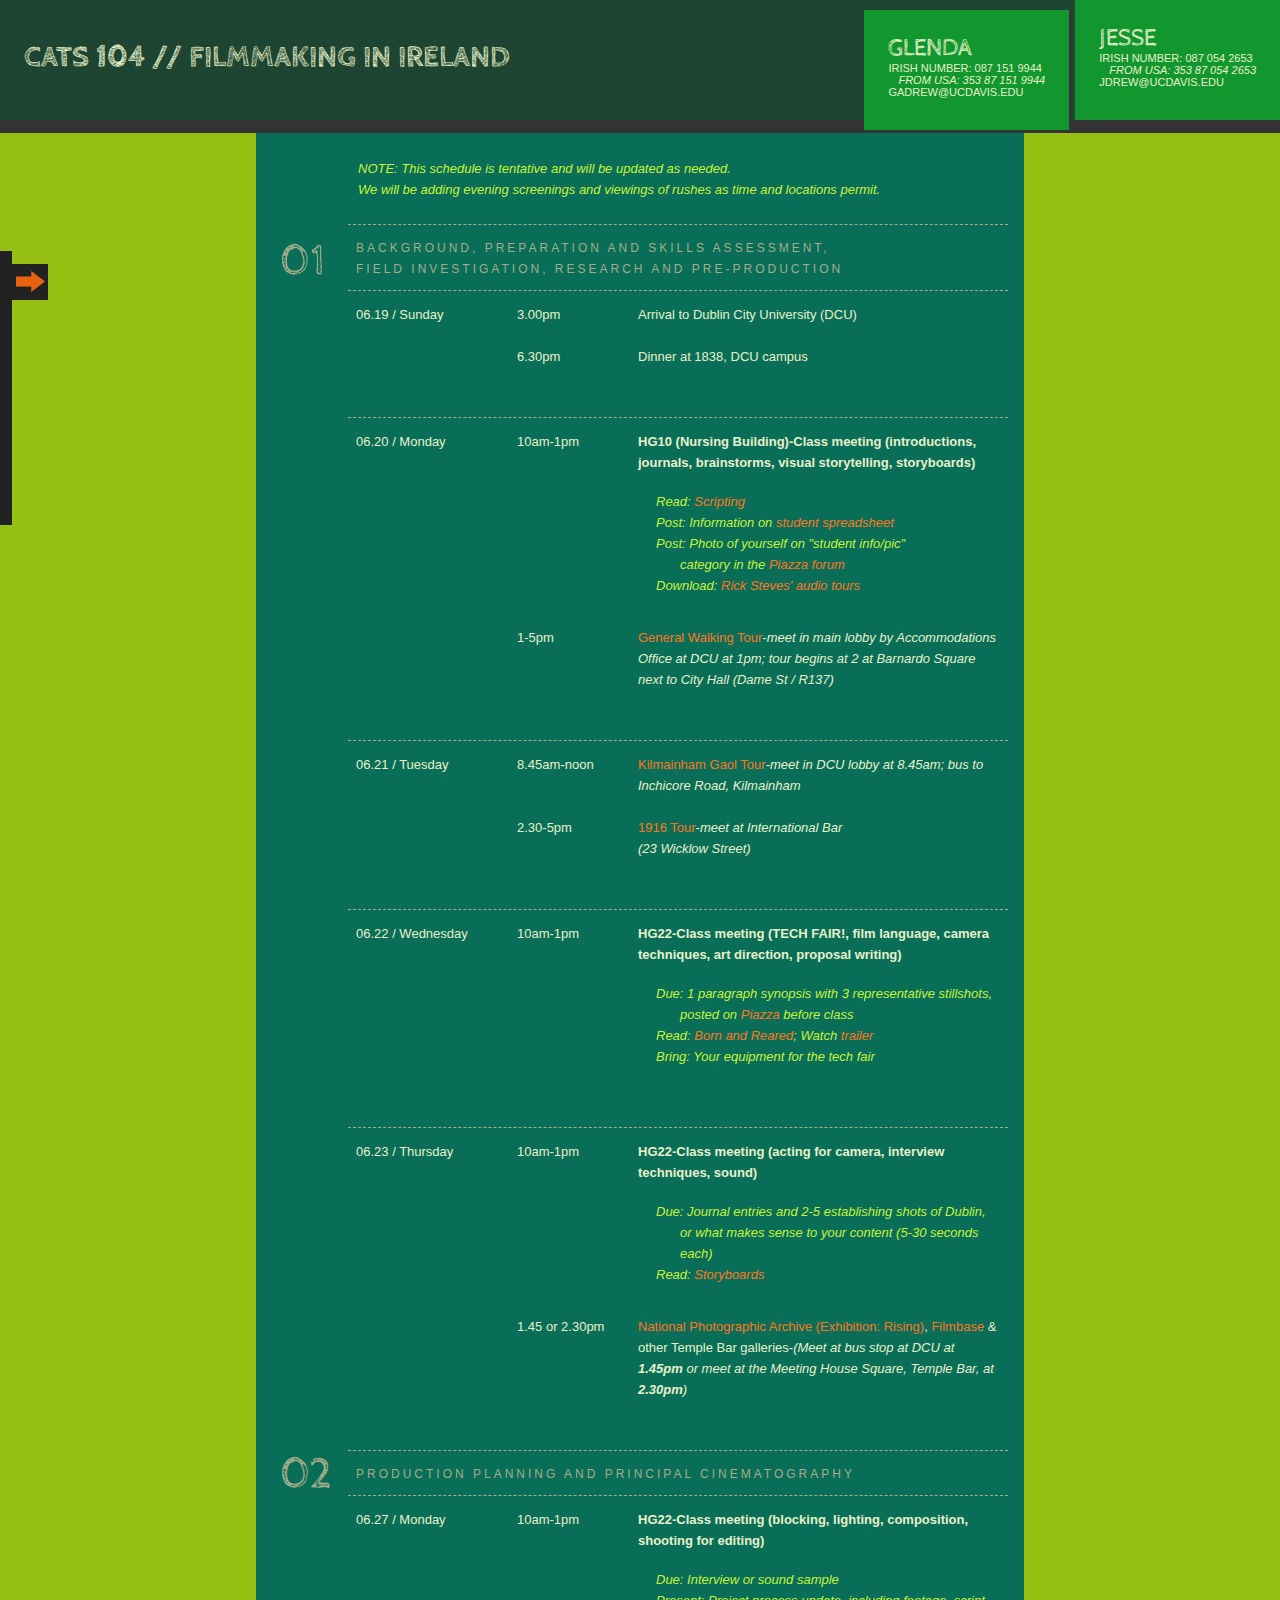
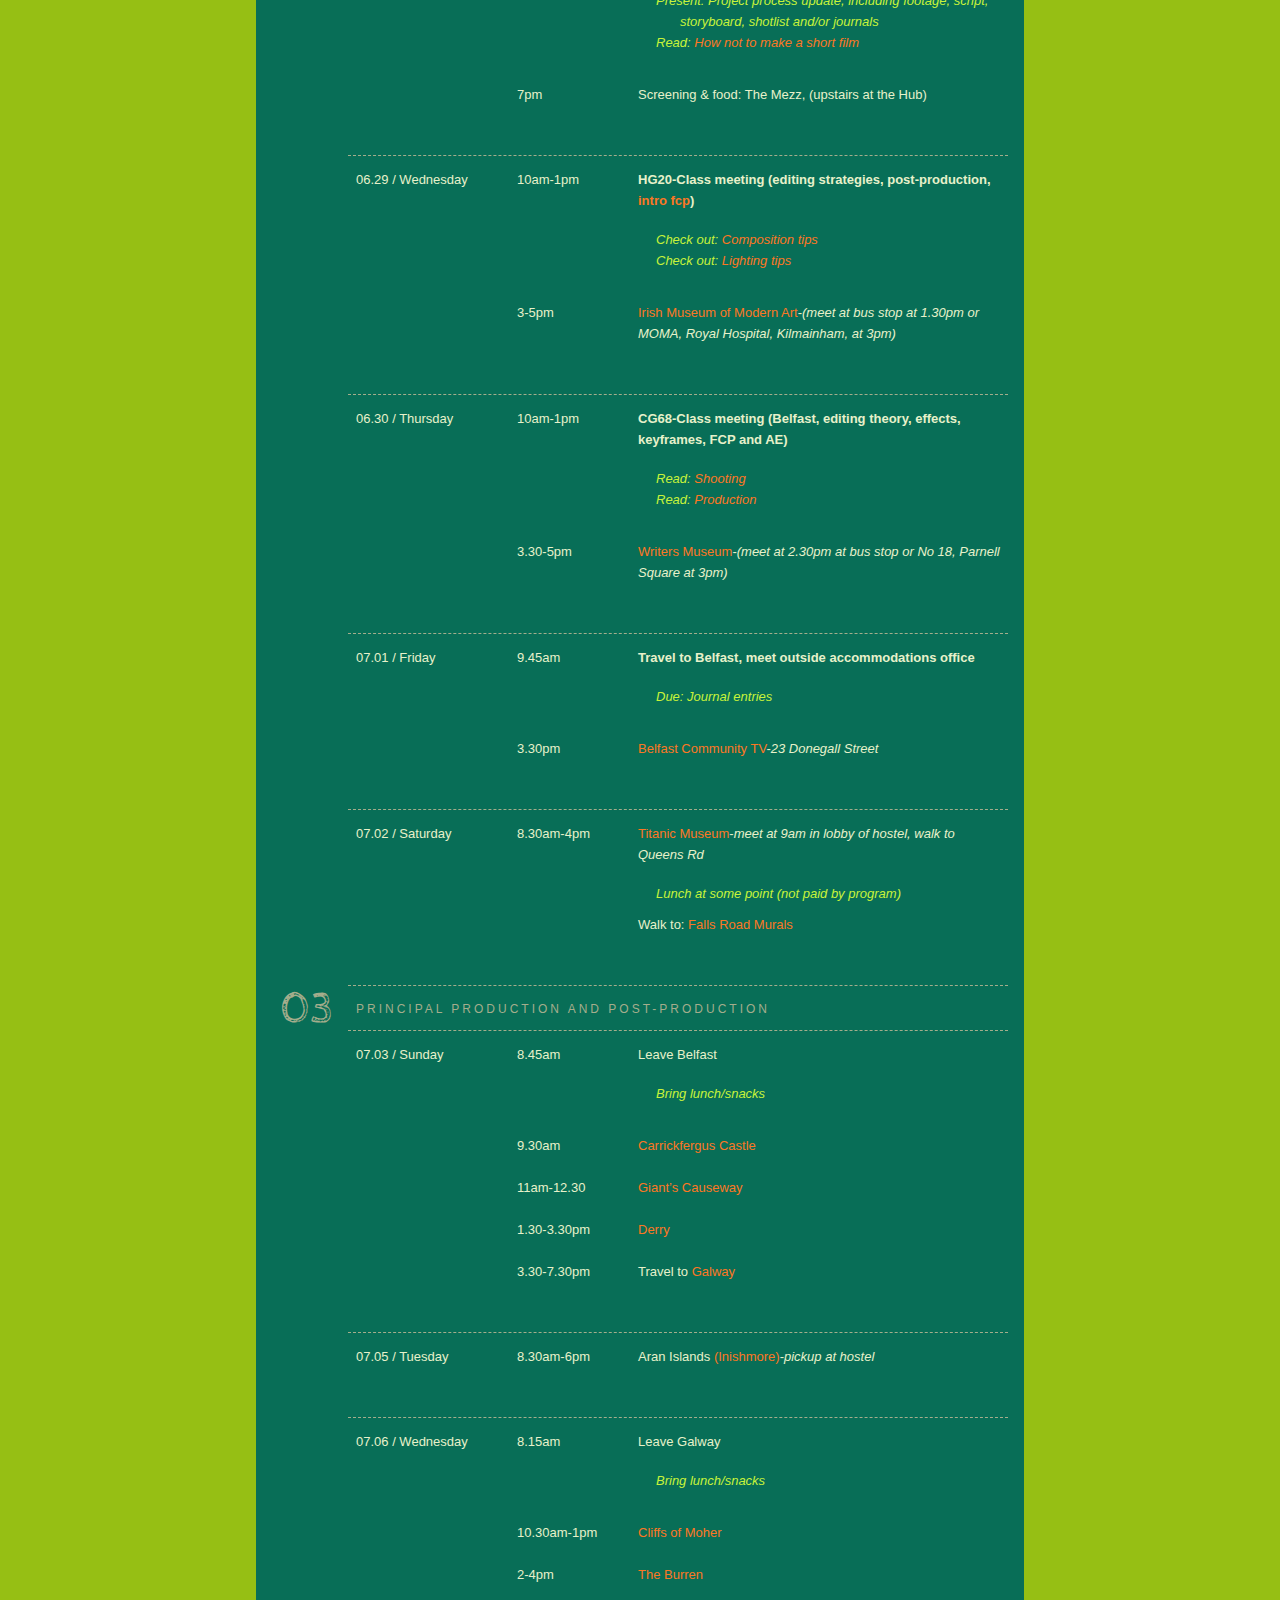
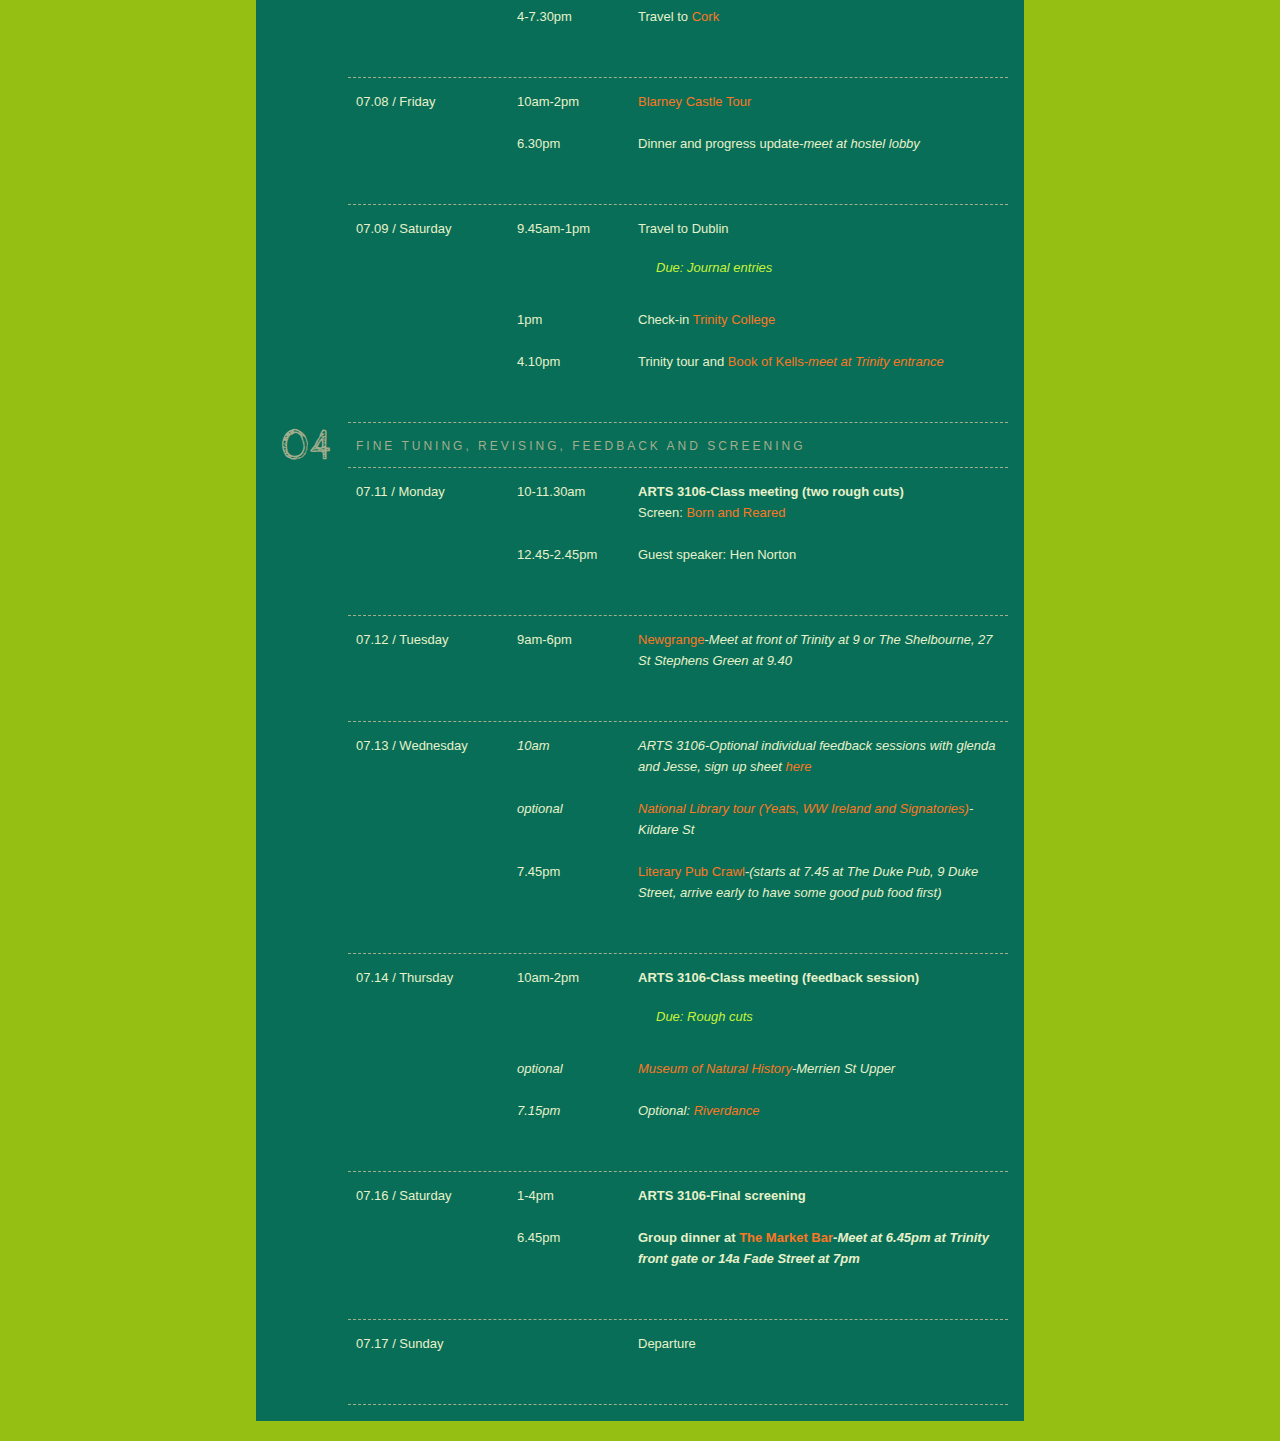
<file: index-old.html>
<!doctype html>
<html lang="en">

<head>
    <meta charset="UTF-8">
    <script src="js/jquery-2.1.1.min.js"></script>
    <script src="js/main.js"></script>
    <link href='http://fonts.googleapis.com/css?family=Cabin+Sketch:bold' rel='stylesheet' type='text/css'>
    <title>I LOVE CATS 104</title>

    <link href="main.css" rel="stylesheet" type="text/css" />

</head>

<body>
    <header>
        <h1>CATS 104 // FILMMAKING IN IRELAND</h1>

        <ul>
            <a target="_blank" href="mailto:gadrew@ucdavis.edu">
                <li id="glenda"><span class="name">glenda</span>
                    <br>Irish number: 087 151 9944
                    <br><em class="indent">From USA: 353 87 151 9944</em>
                    <br /> gadrew@ucdavis.edu
                </li>
            </a>

            <a href="mailto=jdrew@ucdavis.edu">
                <li id="jesse">
                    <span class="name">Jesse</span>
                    <br />Irish number: 087 054 2653
                    <br><em class="indent">From USA: 353 87 054 2653</em>
                    <br> jdrew@ucdavis.edu
                </li>
            </a>
        </ul>
    </header>

    <section id="links">
        <nav id="classInfo">
            <a href="https://drive.google.com/open?id=1GUqQuTJ7eNuQ86RpvdxkudN8zpsFDSNM0UCgavV407Q" target="_blank">EQUIPMENT CHECKOUT</a>
            <br>
            <a href="downloads/cameraManual.pdf" target="_blank">CAMERA MANUAL</a>
            <br>
            <a href="https://drive.google.com/open?id=1Ydti3OUWNK6mewJM_WzmSjyaeoa8WnDHvX18MHRCGCQ" target="_blank">STUDENT INFO</a>
            <br>
            <!-- <a href="" target="_blank">FINAL PROJECT</a>
        <br>-->
            <br>
            <a href="https://piazza.com/ucdavis/summer2016/cats104/home" target="_blank">PIAZZA</a>
            <br>
            <a href="https://www.facebook.com/groups/ireland2016summer/" target="_blank">FACEBOOK</a>
            <br>
            <a href="mailto:ireland2016summer@groups.facebook.com" target="_blank">EMAIL TO GROUP</a>
            <br>
            <br>
            <a href="downloads/DublinBusMap.pdf" target="_blank">DUBLIN BUS MAP</a>
            <br>
            <a href="downloads/CATS104_2016.pdf" target="_blank">SYLLABUS</a>
        </nav>
        <nav id="showHide">
            <div id="arrow"><img src="images/arrowLess.gif" height="36" width="36" alt="arrow">
            </div>
        </nav>
    </section>

    <hr />
    <table cellpadding="0" cellspacing="5">

        <!--evening screenings-->
        <!--number entry start-->
        <tr id="current">
            <td>&nbsp;</td>
            <td colspan="3" class="note bottomborder">NOTE: This schedule is tentative and will be updated as needed.
                <br>We will be adding evening screenings and viewings of rushes as time and locations permit.</td>
        </tr>
        <!--number entry end-->



        <!--number entry start-->
        <tr>
            <td class="bigNum" style="position: relative;
    top: 13px;">01</td>
            <td colspan="3" class="topic bottomborder">Background, preparation and skills assessment,
                <br> field investigation, research and pre-production</td>
        </tr>
        <!--number entry end-->

        <!--day entry start-->
        <tr>
            <td>&nbsp;</td>
            <td width="140">06.19 / Sunday</td>
            <td width="100">3.00pm </td>
            <td>Arrival to Dublin City University (DCU)</td>
        </tr>

        <tr>
            <td>&nbsp;</td>
            <td>&nbsp;</td>
            <td>6.30pm</td>
            <td>Dinner at 1838, DCU campus</td>
        </tr>
        <tr>
            <td>&nbsp;</td>
            <td colspan="3" class="bottomborder">&nbsp;</td>
        </tr>
        <!--day entry end-->

        <!--day entry start-->
        <tr>
            <td>&nbsp;</td>
            <td>06.20 / Monday</td>
            <td>10am-1pm </td>
            <td><b>HG10 (Nursing Building)-Class meeting (introductions, journals, brainstorms, visual storytelling, storyboards) </b>
                <ul class="due">
                    <li>Read: <a href="downloads/r-screenplay.pdf" target="_blank">Scripting</a></li>
                    <li>Post: Information on <a href="https://drive.google.com/open?id=1Ydti3OUWNK6mewJM_WzmSjyaeoa8WnDHvX18MHRCGCQ" target="_blank">student spreadsheet</a></li>
                    <li>Post: Photo of yourself on &quot;student info/pic&quot;
                        <li><span style="margin-left:24px">category in the <a href="https://piazza.com/class/ipmbwogjc0yco?cid=6" target="_blank">Piazza forum</a></span></li>
                        <li>Download: <a href="https://itunes.apple.com/us/podcast/rick-steves-ireland/id364162355?mt=2" target="_blank">Rick Steves' audio tours</a></li>
                </ul>
            </td>
        </tr>

        <tr>
            <td>&nbsp;</td>
            <td>&nbsp;</td>
            <td>1-5pm</td>
            <td><a href="http://www.newdublintours.com/daily-tours/new-dublin-free-tour.html" target="_blank">General Walking Tour</a>-<em>meet in main lobby by Accommodations Office at DCU at 1pm; tour begins at 2 at Barnardo Square next to City Hall (Dame St / R137)</em></td>
        </tr>
        <tr>
            <td>&nbsp;</td>
            <td colspan="3" class="bottomborder">&nbsp;</td>
        </tr>
        <!--day entry end-->

        <!--day entry start-->
        <tr>
            <td>&nbsp;</td>
            <td>06.21 / Tuesday</td>
            <td>8.45am-noon </td>
            <td><a href="http://kilmainhamgaolmuseum.ie/" target="_blank">Kilmainham Gaol Tour</a>-<em>meet in DCU lobby at 8.45am; bus to Inchicore Road, Kilmainham</em>
            </td>
        </tr>

        <tr>
            <td>&nbsp;</td>
            <td>&nbsp;</td>
            <td>2.30-5pm</td>
            <td><a href="http://www.1916rising.com/" target="_blank">1916 Tour</a>-<em>meet at International Bar<br>
(23 Wicklow Street)
</em></td>
        </tr>
        <tr>
            <td>&nbsp;</td>
            <td colspan="3" class="bottomborder">&nbsp;</td>
        </tr>
        <!--day entry end-->

        <!--day entry start-->
        <tr>
            <td>&nbsp;</td>
            <td>06.22 / Wednesday</td>
            <td>10am-1pm </td>
            <td><b>HG22-Class meeting (TECH FAIR!, film language, camera techniques, art direction, proposal writing)</b>
                <ul class="due">
                    <li>Due: 1 paragraph synopsis with 3 representative stillshots, posted on <a href="https://piazza.com/class/ipmbwogjc0yco" target="_blank">Piazza</a> before class</li>
                    <!--add a link to this great PetaPixel article for next year: http://petapixel.com/2014/01/24/40-tips-take-better-photos/ and mention that the photos have to be original by each student, not downloaded from the web or any other source-->
                    <li>Read: <a href="http://totallydublin.ie/more/features-more/born-and-reared-hen-norton-dan-dennison-interview/" target="_blank">Born and Reared</a>; Watch <a href="http://bornandreared.co/" target="_blank">trailer</a></li>
                    <li>Bring: Your equipment for the tech fair</li>
                </ul>
            </td>
        </tr>


        <tr>
            <td>&nbsp;</td>
            <td colspan="3" class="bottomborder">&nbsp;</td>
        </tr>
        <!--day entry end-->

        <!--day entry start-->
        <tr>
            <td>&nbsp;</td>
            <td>06.23 / Thursday</td>
            <td>10am-1pm </td>
            <td><b>HG22-Class meeting (acting for camera, interview techniques, sound)</b>
                <ul class="due">
                    <li>Due: Journal entries and 2-5 establishing shots of Dublin, or what makes sense to your content (5-30 seconds each)</li>
                    <li>Read: <a href="downloads/r-storyboards.pdf" target="_blank">Storyboards</a></li>
                </ul>
            </td>
        </tr>

        <tr>
            <td>&nbsp;</td>
            <td>&nbsp;</td>
            <td>1.45 or 2.30pm</td>
            <td><a href="http://www.nli.ie/en/national-photographic-archive.aspx" target="_blank">National Photographic Archive (Exhibition: Rising)</a>, <a href="http://filmbase.ie/" target="_blank">Filmbase</a> &amp; other Temple Bar galleries-<em>(Meet at bus stop at DCU at <b>1.45pm</b> or meet at the Meeting House Square, Temple Bar, at <b>2.30pm</b>)</em></td>
        </tr>

        <tr>
            <td>&nbsp;</td>
            <td colspan="3" class="bottomborder">&nbsp;</td>
        </tr>
        <!--day entry end-->

        <!--number entry start-->
        <tr>
            <td class="bigNum">02</td>
            <td colspan="3" class="topic bottomborder">Production planning and principal cinematography</td>
        </tr>
        <!--number entry end-->

        <!--day entry start-->
        <tr>
            <td>&nbsp;</td>
            <td>06.27 / Monday</td>
            <td>10am-1pm </td>
            <td><b>HG22-Class meeting (blocking, lighting, composition, shooting for editing)</b>
                <ul class="due">
                    <li>Due: Interview or sound sample</li>
                    <li>Present: Project process update, including footage, script, storyboard, shotlist and/or journals</li>
                    <li>Read: <a href="downloads/r-43min_short.pdf" target="_blank">How not to make a short film</a></li>
                </ul>
            </td>
        </tr>

        <tr>
            <td>&nbsp;</td>
            <td>&nbsp;</td>
            <td>7pm </td>
            <td>Screening &amp; food: The Mezz, (upstairs at the Hub)
            </td>
        </tr>

        <tr>
            <td>&nbsp;</td>
            <td colspan="3" class="bottomborder">&nbsp;</td>
        </tr>
        <!--day entry end-->

        <!--day entry start-->
        <tr>
            <td>&nbsp;</td>
            <td>06.29 / Wednesday</td>
            <td>10am-1pm </td>
            <td><b>HG20-Class meeting (editing strategies, 
post-production, <a href="downloads/l-introFCP.pdf" target="_blank">intro fcp</a>)</b>
                <ul class="due">
                    <li>Check out: <a href="http://petapixel.com/2015/03/16/9-photo-composition-tips-as-seen-in-photographs-by-steve-mccurry/" target="_blank">Composition tips</a></li>
                    <li>Check out: <a href="http://petapixel.com/2016/02/27/get-better-lighting-see-light-eyes-cinematographer/" target="_blank">Lighting tips</a></li>
                </ul>
            </td>
        </tr>

        <tr>
            <td>&nbsp;</td>
            <td>&nbsp;</td>
            <td>3-5pm</td>
            <td><a href="http://www.imma.ie/en/index.htm" target="_blank">Irish Museum of Modern Art</a>-<em>(meet at bus stop at 1.30pm or MOMA, Royal Hospital, Kilmainham, at 3pm)</em></td>
        </tr>

        <tr>
            <td>&nbsp;</td>
            <td colspan="3" class="bottomborder">&nbsp;</td>
        </tr>
        <!--day entry end-->

        <!--day entry start-->
        <tr>
            <td>&nbsp;</td>
            <td>06.30 / Thursday</td>
            <td>10am-1pm </td>
            <td><b>CG68-Class meeting (Belfast, editing theory, effects, keyframes, FCP and AE)
</b>
                <ul class="due">
                    <li>Read: <a href="downloads/r-shooting.pdf" target="_blank">Shooting</a></li>
                    <li>Read: <a href="downloads/r-production.pdf" target="_blank">Production</a></li>
                </ul>
            </td>
        </tr>

        <tr>
            <td>&nbsp;</td>
            <td>&nbsp;</td>
            <td>3.30-5pm</td>
            <td><a href="http://www.visitdublin.com/see-do/details/dublin-writers-museum/31258/#53.354366|-6.263985|16" target="_blank">Writers Museum</a>-<em>(meet at 2.30pm at bus stop or No 18, Parnell Square at 3pm)</em></td>
        </tr>

        <tr>
            <td>&nbsp;</td>
            <td colspan="3" class="bottomborder">&nbsp;</td>
        </tr>
        <!--day entry end-->

        <!--day entry start-->
        <tr>
            <td>&nbsp;</td>
            <td>07.01 / Friday</td>
            <td>9.45am </td>
            <td><b>Travel to Belfast, meet outside accommodations office</b>
                <ul class="due">
                    <li>Due: Journal entries</li>
                </ul>
            </td>
        </tr>

        <tr>
            <td>&nbsp;</td>
            <td>&nbsp;</td>
            <td>3.30pm</td>
            <td><a href="http://www.nvtv.co.uk/" target="_blank">Belfast Community TV</a>-<em>23 Donegall Street</em></td>
        </tr>

        <tr>
            <td>&nbsp;</td>
            <td colspan="3" class="bottomborder">&nbsp;</td>
        </tr>
        <!--day entry end-->

        <!--day entry start-->
        <tr>
            <td>&nbsp;</td>
            <td>07.02 / Saturday</td>
            <td>8.30am-4pm</td>
            <td><a href="http://titanicbelfast.com/" target="_blank">Titanic Museum</a>-<em>meet at 9am in lobby of hostel, walk to Queens Rd</em>
                <ul class="due">
                    <li>Lunch at some point (not paid by program)</li>
                </ul>
                Walk to: <a href="https://en.wikipedia.org/wiki/Falls_Road,_Belfast" target="_blank">Falls Road Murals</a>
            </td>
        </tr>

        <tr>
            <td>&nbsp;</td>
            <td colspan="3" class="bottomborder">&nbsp;</td>
        </tr>
        <!--day entry end-->

        <!--number entry start-->
        <tr>
            <td class="bigNum">03</td>
            <td colspan="3" class="topic bottomborder">Principal production and post-production</td>
        </tr>
        <!--number entry end-->

        <!--day entry start-->
        <tr>
            <td>&nbsp;</td>
            <td>07.03 / Sunday</td>
            <td>8.45am</td>
            <td>Leave Belfast
                <ul class="due">
                    <li>Bring lunch/snacks</li>
                </ul>
            </td>
        </tr>

        <tr>
            <td>&nbsp;</td>
            <td>&nbsp;</td>
            <td>9.30am</td>
            <td><a href="https://en.wikipedia.org/wiki/Carrickfergus_Castle" target="_blank">Carrickfergus Castle</a></td>
        </tr>
        <tr>
            <td>&nbsp;</td>
            <td>&nbsp;</td>
            <td>11am-12.30</td>
            <td><a href="http://www.giantscausewayofficialguide.com/" target="_blank">Giant’s Causeway</a></td>
        </tr>
        <tr>
            <td>&nbsp;</td>
            <td>&nbsp;</td>
            <td>1.30-3.30pm</td>
            <td><a href="https://en.wikipedia.org/wiki/Derry" target="_blank">Derry</a></td>
        </tr>
        <tr>
            <td>&nbsp;</td>
            <td>&nbsp;</td>
            <td>3.30-7.30pm</td>
            <td>Travel to <a href="https://en.wikipedia.org/wiki/Galway" target="_blank">Galway</a>
            </td>
        </tr>
        <tr>
            <td>&nbsp;</td>
            <td colspan="3" class="bottomborder">&nbsp;</td>
        </tr>
        <!--day entry end-->

        <!--day entry start-->
        <tr>
            <td>&nbsp;</td>
            <td>07.05 / Tuesday</td>
            <td>8.30am-6pm</td>
            <td>Aran Islands <a href="https://en.wikipedia.org/wiki/Inishmore" target="_blank">(Inishmore)</a>-<em>pickup at hostel</em>
            </td>
        </tr>

        <tr>
            <td>&nbsp;</td>
            <td colspan="3" class="bottomborder">&nbsp;</td>
        </tr>
        <!--day entry end-->

        <!--day entry start-->
        <tr>
            <td>&nbsp;</td>
            <td>07.06 / Wednesday</td>
            <td>8.15am </td>
            <td>Leave Galway
                <ul class="due">
                    <li>Bring lunch/snacks</li>
                </ul>
            </td>
        </tr>

        <tr>
            <td>&nbsp;</td>
            <td>&nbsp;</td>
            <td>10.30am-1pm</td>
            <td><a href="https://en.wikipedia.org/wiki/Cliffs_of_Moher" target="_blank">Cliffs of Moher</a></td>
        </tr>
        <tr>
            <td>&nbsp;</td>
            <td>&nbsp;</td>
            <td>2-4pm</td>
            <td><a href="https://en.wikipedia.org/wiki/The_Burren" target="_blank">The Burren</a></td>
        </tr>
        <tr>
            <td>&nbsp;</td>
            <td>&nbsp;</td>
            <td>4-7.30pm</td>
            <td>Travel to <a href="https://en.wikipedia.org/wiki/Cork,_Ireland" target="_blank">Cork</a>
            </td>
        </tr>
        <tr>
            <td>&nbsp;</td>
            <td colspan="3" class="bottomborder">&nbsp;</td>
        </tr>
        <!--day entry end-->

        <!--day entry start-->
        <tr>
            <td>&nbsp;</td>
            <td>07.08 / Friday</td>
            <td>10am-2pm </td>
            <td><a href="https://en.wikipedia.org/wiki/Blarney_Castle" target="_blank">Blarney Castle Tour</a>
            </td>
        </tr>

        <tr>
            <td>&nbsp;</td>
            <td>&nbsp;</td>
            <td>6.30pm</td>
            <td>Dinner and progress update-<em>meet at hostel lobby</em>
            </td>
        </tr>

        <tr>
            <td>&nbsp;</td>
            <td colspan="3" class="bottomborder">&nbsp;</td>
        </tr>
        <!--day entry end-->

        <!--day entry start-->
        <tr>
            <td>&nbsp;</td>
            <td>07.09 / Saturday</td>
            <td>9.45am-1pm </td>
            <td>Travel to Dublin
                <ul class="due">
                    <li>Due: Journal entries</li>
                </ul>
            </td>
        </tr>

        <tr>
            <td>&nbsp;</td>
            <td>&nbsp;</td>
            <td>1pm</td>
            <td>Check-in <a href="https://en.wikipedia.org/wiki/Trinity_College,_Dublin" target="_blank">Trinity College</a>
            </td>
        </tr>

        <tr>
            <td>&nbsp;</td>
            <td>&nbsp;</td>
            <td>4.10pm</td>
            <td>Trinity tour and <a href="https://en.wikipedia.org/wiki/Book_of_Kells" target="_blank">Book of Kells-<em>meet at Trinity entrance</em></a></td>
        </tr>

        <tr>
            <td>&nbsp;</td>
            <td colspan="3" class="bottomborder">&nbsp;</td>
        </tr>
        <!--day entry end-->

        <!--number entry start-->
        <tr>
            <td class="bigNum">04</td>
            <td colspan="3" class="topic bottomborder">Fine tuning, revising, feedback and screening</td>
        </tr>
        <!--number entry end-->

        <!--day entry start-->
        <tr>
            <td>&nbsp;</td>
            <td>07.11 / Monday</td>
            <td>10-11.30am </td>
            <td><b>ARTS 3106-Class meeting (two rough cuts)</b>
                <br> Screen: <a href="http://bornandreared.co/" target="_blank">Born and Reared</a>
                </td>
        </tr>
        
        <tr>
            <td>&nbsp;</td>
            <td>&nbsp;</td>
            <td>12.45-2.45pm</td>
            <td>Guest speaker: Hen Norton</td>
        </tr>

        <tr>
            <td>&nbsp;</td>
            <td colspan="3" class="bottomborder">&nbsp;</td>
        </tr>
        <!--day entry end-->

        <!--day entry start-->
        <tr>
            <td>&nbsp;</td>
            <td>07.12 / Tuesday</td>
            <td>9am-6pm </td>
            <td><a href="https://en.wikipedia.org/wiki/Newgrange" target="_blank">Newgrange</a>-<em>Meet at front of Trinity at 9 or The Shelbourne, 27 St Stephens Green at 9.40</em></td>
        </tr>

        <tr>
            <td>&nbsp;</td>
            <td colspan="3" class="bottomborder">&nbsp;</td>
        </tr>
        <!--day entry end-->

        <!--day entry start-->
        <tr>
            <td>&nbsp;</td>
            <td>07.13 / Wednesday</td>
            <td><em>10am</em> </td>
            <td><em>ARTS 3106-Optional individual feedback sessions with glenda and Jesse, sign up sheet <a href="https://drive.google.com/open?id=1F1Yskc_6h5xyKRTgEALRHZZoIlsXCMfGjelRELka5j4" target="_blank">here</a></em></td>
        </tr>

        <tr>
            <td>&nbsp;</td>
            <td>&nbsp;</td>
            <td><em>optional</em></td>
            <td><em><a href="http://www.nli.ie/" target="_blank">National Library tour (Yeats, WW Ireland and Signatories)</a>-Kildare St</em></td>
        </tr>

        <tr>
            <td>&nbsp;</td>
            <td>&nbsp;</td>
            <td>7.45pm</td>
            <td><a href="http://www.dublinpubcrawl.com/" target="_blank">Literary Pub Crawl</a>-<em>(starts at 7.45 at The Duke Pub, 9 Duke Street, arrive early to have some good pub food first)</em></td>
        </tr>

        <tr>
            <td>&nbsp;</td>
            <td colspan="3" class="bottomborder">&nbsp;</td>
        </tr>
        <!--day entry end-->

        <!--day entry start-->
        <tr>
            <td>&nbsp;</td>
            <td>07.14 / Thursday</td>
            <td>10am-2pm </td>
            <td><b>ARTS 3106-Class meeting (feedback session)</b>
                <ul class="due">
                    <li>Due: Rough cuts</li>
                </ul>
            </td>
        </tr>

        <tr>
            <td>&nbsp;</td>
            <td>&nbsp;</td>
            <td><em>optional</em></td>
            <td><em><a href="http://www.museum.ie/Natural-History" target="_blank">Museum of Natural History</a>-Merrien St Upper</em></td>
        </tr>

        <tr>
            <td>&nbsp;</td>
            <td>&nbsp;</td>
            <td><em>7.15pm</em></td>
            <td><em>Optional: <a href="http://www.ticketmaster.ie/Riverdance-tickets/artist/778497?camefrom=CFC_IE_CLI_RIVERDANCE_Gaiety" target="_blank">Riverdance</a></em></td>
        </tr>
        <tr>
            <td>&nbsp;</td>
            <td colspan="3" class="bottomborder">&nbsp;</td>
        </tr>
        <!--day entry end-->

        <!--day entry start-->
        <tr>
            <td>&nbsp;</td>
            <td>07.16 / Saturday</td>
            <td>1-4pm </td>
            <td><b>ARTS 3106-Final screening</b></td>
        </tr>
        
         <tr>
            <td>&nbsp;</td>
            <td>&nbsp;</td>
            <td>6.45pm </td>
            <td><b>Group dinner at <a href="http://www.marketbar.ie/" target="_blank">The Market Bar</a>-<em>Meet at 6.45pm at Trinity front gate or 14a Fade Street at 7pm</em></b></td>
        </tr>
        
        
        <tr>
            <td>&nbsp;</td>
            <td colspan="3" class="bottomborder">&nbsp;</td>
        </tr>
        <!--day entry end-->

        <!--day entry start-->
        <tr>
            <td>&nbsp;</td>
            <td>07.17 / Sunday</td>
            <td>&nbsp;</td>
            <td>Departure</td>
        </tr>
        <tr>
            <td>&nbsp;</td>
            <td colspan="3" class="bottomborder">&nbsp;</td>
        </tr>
        <!--day entry end-->


    </table>

</body>

</html>
</file>
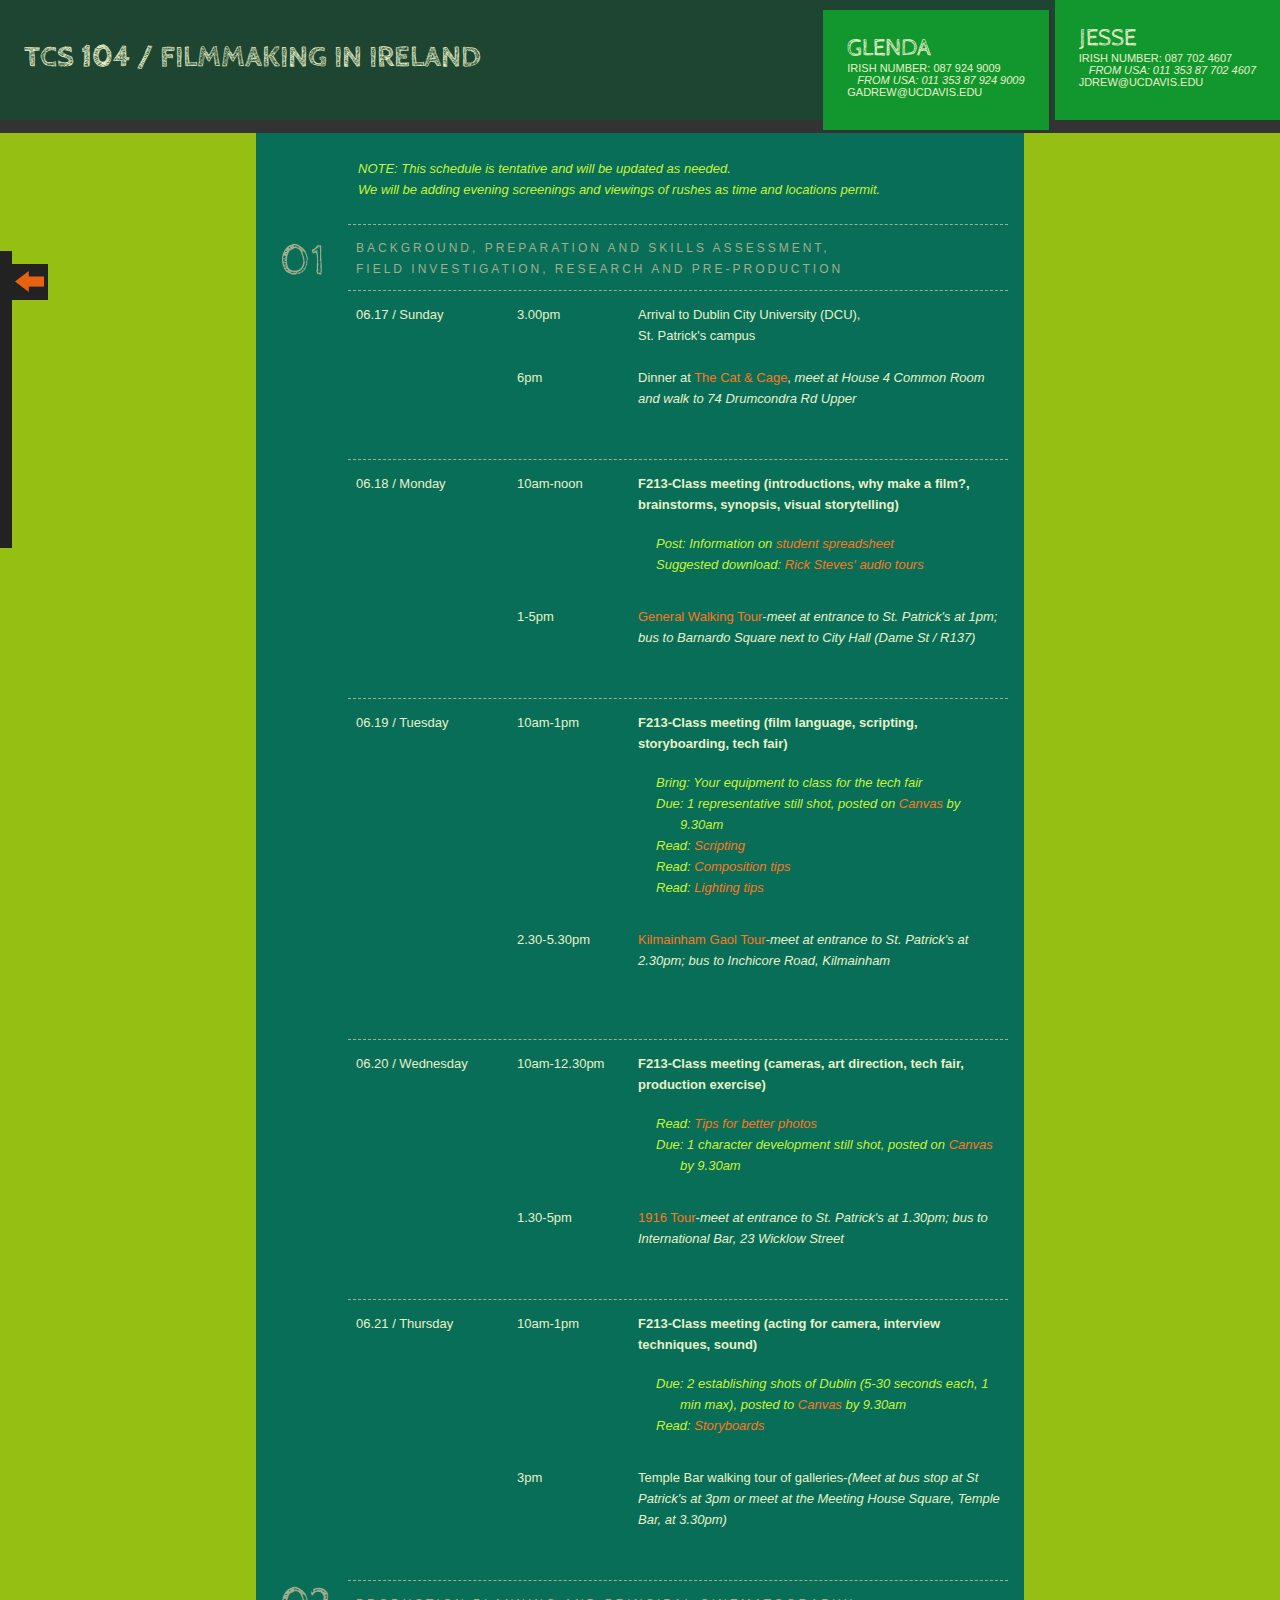
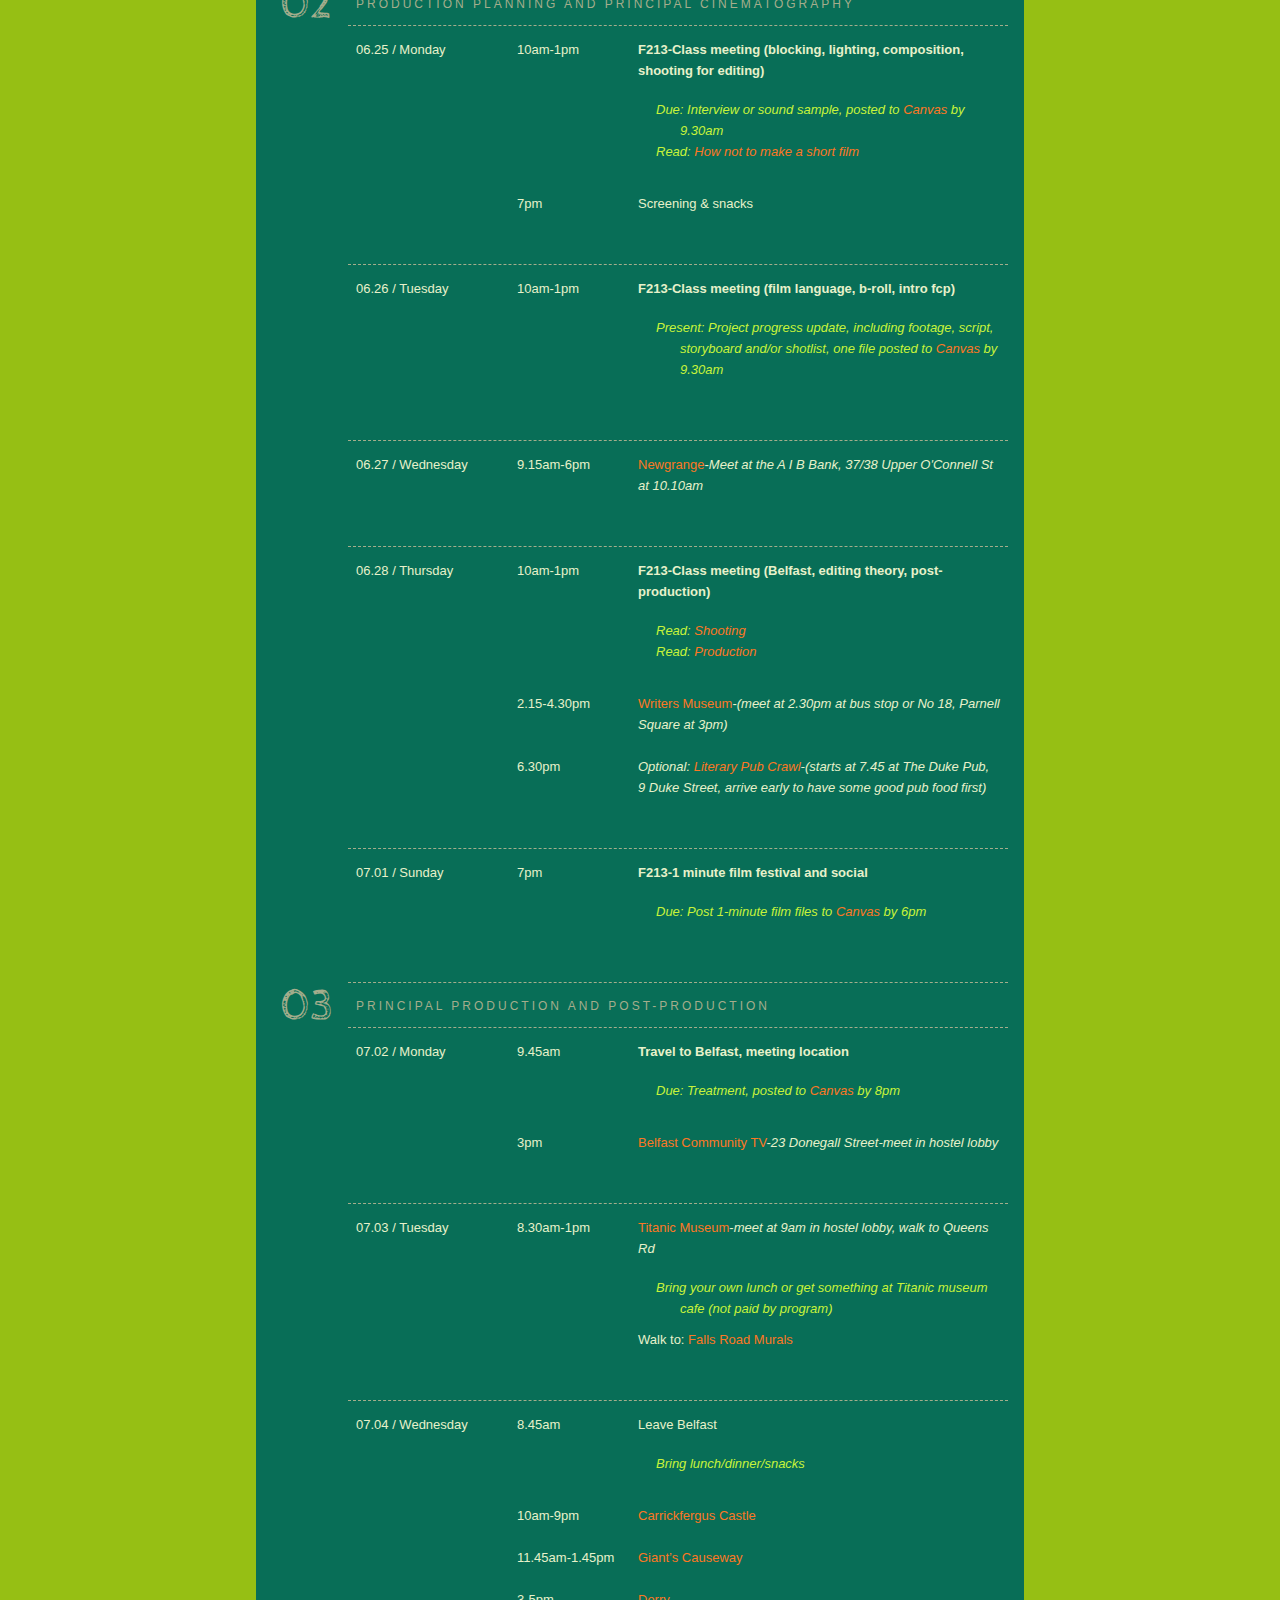
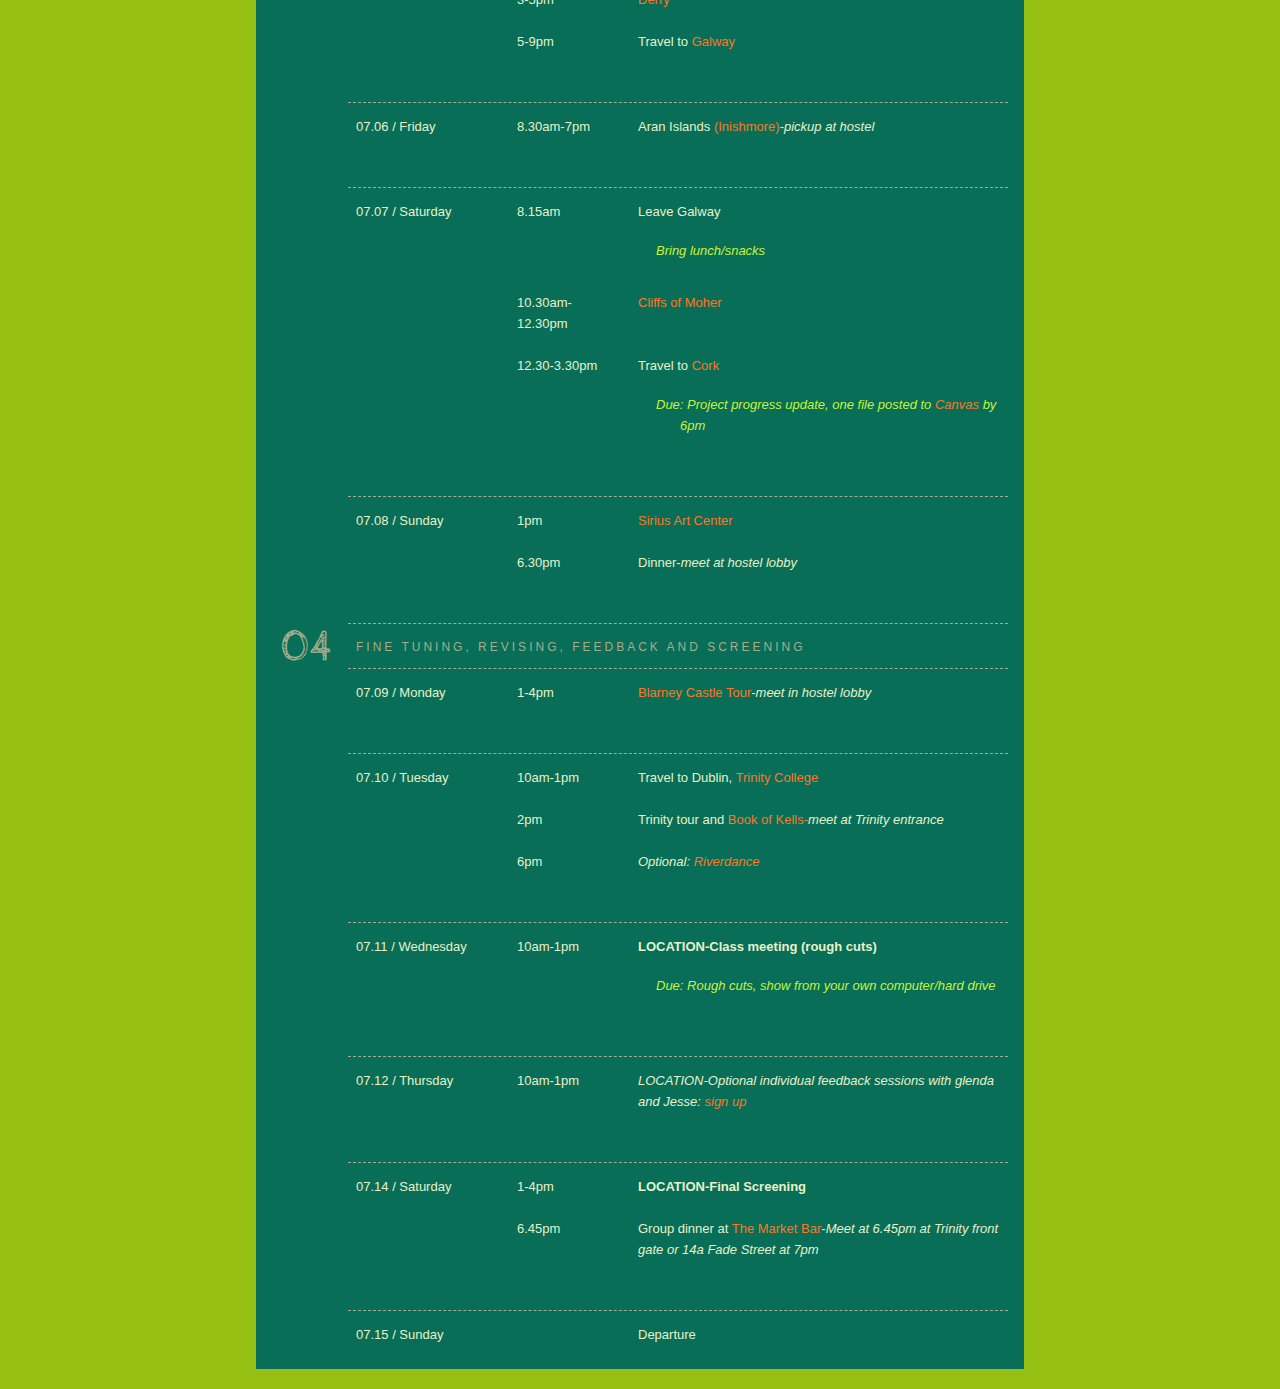
<file: index-old2.html>
<!doctype html>
<html lang="en">

<head>
  <meta charset="UTF-8">
  <script src="js/jquery-2.1.1.min.js"></script>
  <script src="js/main.js"></script>
  <link href='http://fonts.googleapis.com/css?family=Cabin+Sketch:bold' rel='stylesheet' type='text/css'>
  <title>I LOVE TCS 104</title>

  <link href="main.css" rel="stylesheet" type="text/css" />

</head>

<body>
  <header>
    <h1>TCS 104 / FILMMAKING IN IRELAND</h1>

    <ul>
      <a target="_blank" href="mailto:gadrew@ucdavis.edu">
        <li id="glenda"><span class="name">glenda</span>

          <br>Irish number: 087 924 9009
          <br><em class="indent">From USA: 011 353 87 924 9009</em>

          <br /> gadrew@ucdavis.edu
        </li>
      </a>

      <a href="mailto=jdrew@ucdavis.edu">
        <li id="jesse">
          <span class="name">Jesse</span>

          <br />Irish number: 087 702 4607
          <br><em class="indent">From USA: 011 353 87 702 4607</em>

          <br> jdrew@ucdavis.edu
        </li>
      </a>
    </ul>
  </header>

  <section id="links">
    <nav id="classInfo">
        <a href="dl/TCS104_2018.pdf" target="_blank">SYLLABUS</a><br />
        <a href="dl/preparatory.pdf" target="_blank">PREPARATORY</a><br />
      <a href="dl/cameraManual.pdf" target="_blank">CAMERA MANUAL</a>
      <br>
      <a href="https://docs.google.com/spreadsheets/d/1E5DtTylCo-hSYBsWUdNte1UuaY6PQ8u3KplOdX2QuIs/edit?usp=sharing" target="_blank">STUDENT INFO</a>
      <br>
      <a href="https://docs.google.com/spreadsheets/d/1E5DtTylCo-hSYBsWUdNte1UuaY6PQ8u3KplOdX2QuIs/edit#gid=1599543090" target="_blank">EQUIPMENT CHECKOUT</a>
      <br>
      <!-- <a href="" target="_blank">FINAL PROJECT</a>
        <br>-->
      <br>
      <a href="https://canvas.ucdavis.edu/courses/282186" target="_blank">CANVAS</a>
      <br>
      <a href="https://www.facebook.com/groups/IrelandFilm2018summer/" target="_blank">FACEBOOK</a>
      <br>
      <span style="display:none">
            <a href="mailto:ireland18tcs@ucdavis.edu" target="_blank">EMAIL TO GROUP</a>
            <br>
          </span>
      <br>
      <a href="dl/DublinBusMap.pdf" target="_blank">DUBLIN BUS MAP</a>
      <br>
      <a href="https://www.google.com/maps/d/viewer?mid=1AlaxQogcExTTiYuI2w1t689mnEo&ll=53.34058374464887%2C-6.279929349999975&z=14" target="_blank">ADAM'S MAP</a>

    </nav>
    <nav id="showHide">
      <div id="arrow"><img src="images/arrowLess.gif" height="36" width="36" alt="arrow">
      </div>
    </nav>
  </section>

  <hr />

  <table cellpadding="0" cellspacing="5">

    <tr>
      <td>&nbsp;</td>
      <td colspan="3" class="note bottomborder">NOTE: This schedule is tentative and will be updated as needed.
        <br>We will be adding evening screenings and viewings of rushes as time and locations permit.</td>
    </tr>
    <!--number entry end-->

    <!--number entry start-->
    <tr>
      <td class="bigNum" style="position: relative; top: 13px;">01</td>
      <td colspan="3" class="topic bottomborder">Background, preparation and skills assessment,
        <br> field investigation, research and pre-production</td>
    </tr>
    <!--number entry end-->

    <!--day entry start-->
    <tr>
      <td>&nbsp;</td>
      <td width="140">06.17 / Sunday</td>
      <td width="100">3.00pm </td>
      <td>Arrival to Dublin City University (DCU), <br />St. Patrick's campus</td>
    </tr>

    <tr>
      <td>&nbsp;</td>
      <td>&nbsp;</td>
      <td>6pm</td>
      <td>Dinner at <a href="www.catandcage.ie/" target="_blank">The Cat & Cage</a>, <em>meet at House 4 Common Room and walk to 74 Drumcondra Rd Upper</em></td>
    </tr>
    <tr>
      <td>&nbsp;</td>
      <td colspan="3" class="bottomborder">&nbsp;</td>
    </tr>
    <!--day entry end-->

    <!--day entry start-->
    <tr>
      <td>&nbsp;</td>
      <td>06.18 / Monday</td>
      <td>10am-noon </td>
      <td><b>F213-Class meeting (introductions, why make a film?, brainstorms, synopsis, visual storytelling) </b>
        <ul class="due">

          <li>Post: Information on <a href="https://docs.google.com/spreadsheets/d/1E5DtTylCo-hSYBsWUdNte1UuaY6PQ8u3KplOdX2QuIs/edit?usp=sharing" target="_blank">student spreadsheet</a></li>
          <li>Suggested download: <a href="https://itunes.apple.com/us/podcast/rick-steves-ireland/id364162355?mt=2" target="_blank">Rick Steves' audio tours</a></li>
        </ul>
      </td>
    </tr>

    <tr>
      <td>&nbsp;</td>
      <td>&nbsp;</td>
      <td>1-5pm</td>
      <td><a href="http://www.newdublintours.com/daily-tours/new-dublin-free-tour.html" target="_blank">General Walking Tour</a>-<em>meet at entrance to St. Patrick's at 1pm; bus to Barnardo Square next to City Hall (Dame St / R137)</em></td>
    </tr>
    
    <tr>
      <td>&nbsp;</td>
      <td colspan="3" class="bottomborder">&nbsp;</td>
    </tr>
    <!--day entry end-->

    <!--day entry start-->
    <tr id="current">
      <td>&nbsp;</td>
      <td>06.19 / Tuesday</td>
      <td>10am-1pm</td>
      <td><b>F213-Class meeting (film language, scripting, storyboarding, tech fair)</b>
        <ul class="due">
            <li>Bring: Your equipment to class for the tech fair</li>
          <li>Due: 1 representative still shot, posted on <a href="https://canvas.ucdavis.edu/courses/282186/assignments/209094" target="_blank">Canvas</a> by 9.30am</li>
          <li>Read: <a href="dl/r-screenplay.pdf" target="_blank">Scripting</a></li>
          <li>Read: <a href="http://petapixel.com/2015/03/16/9-photo-composition-tips-as-seen-in-photographs-by-steve-mccurry/" target="_blank">Composition tips</a></li>
          <li>Read: <a href="http://petapixel.com/2016/02/27/get-better-lighting-see-light-eyes-cinematographer/" target="_blank">Lighting tips</a></li>
        </ul>
      </td>
    </tr>

    <tr>
      <td>&nbsp;</td>
      <td>&nbsp;</td>
      <td>2.30-5.30pm</td>
      <td><a href="http://kilmainhamgaolmuseum.ie/" target="_blank">Kilmainham Gaol Tour</a>-<em>meet at entrance to St. Patrick's at 2.30pm; bus to Inchicore Road, Kilmainham</em>
        </em>
        <ul class="due">

        </ul>
      </td>
    </tr>
    <tr>
      <td>&nbsp;</td>
      <td colspan="3" class="bottomborder">&nbsp;</td>
    </tr>
    <!--day entry end-->

    <!--day entry start-->
    <tr>
      <td>&nbsp;</td>
      <td>06.20 / Wednesday</td>
      <td>10am-12.30pm </td>
      <td><b>F213-Class meeting (cameras, art direction, tech fair, production exercise)</b>
        <ul class="due">

          <li>
            Read:
            <a href="http://petapixel.com/2014/01/24/40-tips-take-better-photos/" target="_blank">Tips for better photos</a></li>

          <li>Due: 1 character development still shot, posted on <a href="https://canvas.ucdavis.edu/courses/282186/assignments/209206" target="_blank">Canvas</a> by 9.30am</li>
        </ul>
      </td>
    </tr>

    <tr>
      <td>&nbsp;</td>
      <td>&nbsp;</td>
      <td>1.30-5pm</td>
      <td><a href="http://www.1916rising.com/" target="_blank">1916 Tour</a>-<em>meet at entrance to St. Patrick's at 1.30pm; bus to International Bar, 23 Wicklow Street<br>
        </em></td>
    </tr>

    <tr>
      <td>&nbsp;</td>
      <td colspan="3" class="bottomborder">&nbsp;</td>
    </tr>
    <!--day entry end-->

    <!--day entry start-->
    <tr>
      <td>&nbsp;</td>
      <td>06.21 / Thursday</td>
      <td>10am-1pm </td>
      <td><b>F213-Class meeting (acting for camera, interview techniques, sound)</b>
        <ul class="due">
          <li>Due: 2 establishing shots of Dublin (5-30 seconds each, 1 min max), posted to <a href="https://canvas.ucdavis.edu/courses/282186/assignments/209095" target="_blank">Canvas</a> by 9.30am</li>
          <li>Read: <a href="dl/r-storyboards.pdf" target="_blank">Storyboards</a></li>
        </ul>
      </td>
    </tr>

    <tr>
      <td>&nbsp;</td>
      <td>&nbsp;</td>
      <td>3pm</td>
      <td>Temple Bar walking tour of galleries-<em>(Meet at bus stop at St Patrick's at 3pm or meet at the Meeting House Square, Temple Bar, at 3.30pm)</em></td>
    </tr>

    <tr>
      <td>&nbsp;</td>
      <td colspan="3" class="bottomborder">&nbsp;</td>
    </tr>
    <!--day entry end-->

    <!--number entry start-->
    <tr>
      <td class="bigNum">02</td>
      <td colspan="3" class="topic bottomborder">Production planning and principal cinematography</td>
    </tr>
    <!--number entry end-->

    <!--day entry start-->
    <tr>
      <td>&nbsp;</td>
      <td>06.25 / Monday</td>
      <td>10am-1pm </td>
      <td><b>F213-Class meeting (blocking, lighting, composition, shooting for editing)</b>
        <ul class="due">
          <li>Due: Interview or sound sample, posted to <a href="https://canvas.ucdavis.edu/courses/282186/assignments/209168" target="_blank">Canvas</a> by 9.30am</li>

          <li>Read: <a href="dl/r-43min_short.pdf" target="_blank">How not to make a short film</a></li>
        </ul>
      </td>
    </tr>

    <tr>
      <td>&nbsp;</td>
      <td>&nbsp;</td>
      <td>7pm </td>
      <td>Screening &amp; snacks
      </td>
    </tr>

    <tr>
      <td>&nbsp;</td>
      <td colspan="3" class="bottomborder">&nbsp;</td>
    </tr>
    <!--day entry end-->

    <!--day entry start-->
    <tr>
      <td>&nbsp;</td>
      <td>06.26 / Tuesday</td>
      <td>10am-1pm </td>
      <td><b>F213-Class meeting (film language, b-roll, intro fcp)</b>
        <ul class="due">
  <li>Present: Project progress update, including footage, script, storyboard and/or shotlist, one file posted to <a href="https://canvas.ucdavis.edu/courses/282186/assignments/209169" target="_blank">Canvas</a> by 9.30am</li>

        </ul>
        </ul>

      </td>
    </tr>

    <tr>
      <td>&nbsp;</td>
      <td colspan="3" class="bottomborder">&nbsp;</td>
    </tr>
    <!--day entry end-->

    <!--day entry start-->
    <tr>
      <td>&nbsp;</td>
      <td>06.27 / Wednesday</td>
      <td>9.15am-6pm </td>
      <td><a href="https://en.wikipedia.org/wiki/Newgrange" target="_blank">Newgrange</a>-<em>Meet at the A I B Bank, 37/38 Upper O'Connell St at 10.10am</em></td>
    </tr>

    <tr>
      <td>&nbsp;</td>
      <td colspan="3" class="bottomborder">&nbsp;</td>
    </tr>
    <!--day entry end-->

    <!--day entry start-->
    <tr>
      <td>&nbsp;</td>
      <td>06.28 / Thursday</td>
      <td>10am-1pm </td>
      <td><b>F213-Class meeting (Belfast, editing theory, post-production)
</b>
        <ul class="due">
          <li>Read: <a href="dl/r-shooting.pdf" target="_blank">Shooting</a></li>
          <li>Read: <a href="dl/r-production.pdf" target="_blank">Production</a></li>
        </ul>
      </td>
    </tr>

    <tr>
      <td>&nbsp;</td>
      <td>&nbsp;</td>
      <td>2.15-4.30pm</td>
      <td><a href="http://www.visitdublin.com/see-do/details/dublin-writers-museum/31258/#53.354366|-6.263985|16" target="_blank">Writers Museum</a>-<em>(meet at 2.30pm at bus stop or No 18, Parnell Square at 3pm)</em></td>
    </tr>
    <tr>
      <td>&nbsp;</td>
      <td>&nbsp;</td>
      <td>6.30pm</td>
      <td><em>Optional: <a href="http://www.dublinpubcrawl.com/" target="_blank">Literary Pub Crawl</a>-<em>(starts at 7.45 at The Duke Pub, 9 Duke Street, arrive early to have some good pub food first)</em></td>
    </tr>
    <tr>
      <td>&nbsp;</td>
      <td colspan="3" class="bottomborder">&nbsp;</td>
    </tr>
    <!--day entry end-->

    <!--day entry start-->
    <tr>
      <td>&nbsp;</td>
      <td>07.01 / Sunday</td>
      <td>7pm </td>
      <td><b>F213-1 minute film festival and social
</b>
        <ul class="due">
          <li>Due: Post 1-minute film files to <a href="https://canvas.ucdavis.edu/courses/282186/assignments/209170" target="_blank">Canvas</a> by 6pm</li>
        </ul>
      </td>
    </tr>

    <tr>
      <td>&nbsp;</td>
      <td colspan="3" class="bottomborder">&nbsp;</td>
    </tr>
    <!--day entry end-->

    <!--number entry start-->
    <tr>
      <td class="bigNum">03</td>
      <td colspan="3" class="topic bottomborder">Principal production and post-production</td>
    </tr>
    <!--number entry end-->

    <!--day entry start-->
    <tr>
      <td>&nbsp;</td>
      <td>07.02 / Monday</td>
      <td>9.45am </td>
      <td><b>Travel to Belfast, meeting location</b>
        <ul class="due">
          <li>Due: Treatment, posted to <a href="https://canvas.ucdavis.edu/courses/282186/assignments/209172" target="_blank">Canvas</a> by 8pm</li>
          </li>
        </ul>
      </td>
    </tr>

    <tr>
      <td>&nbsp;</td>
      <td>&nbsp;</td>
      <td>3pm</td>
      <td><a href="http://www.nvtv.co.uk/" target="_blank">Belfast Community TV</a>-<em>23 Donegall Street-meet in hostel lobby</em></td>
    </tr>

    <tr>
      <td>&nbsp;</td>
      <td colspan="3" class="bottomborder">&nbsp;</td>
    </tr>
    <!--day entry end-->

    <!--day entry start-->
    <tr>
      <td>&nbsp;</td>
      <td>07.03 / Tuesday</td>
      <td>8.30am-1pm</td>
      <td><a href="http://titanicbelfast.com/" target="_blank">Titanic Museum</a>-<em>meet at 9am in hostel lobby, walk to Queens Rd</em>
        <ul class="due">
          <li>Bring your own lunch or get something at Titanic museum cafe (not paid by program) </li>
        </ul>
        Walk to: <a href="https://en.wikipedia.org/wiki/Falls_Road,_Belfast" target="_blank">Falls Road Murals</a>

      </td>
    </tr>

    <tr>
      <td>&nbsp;</td>
      <td colspan="3" class="bottomborder">&nbsp;</td>
    </tr>
    <!--day entry end-->

    <!--day entry start-->
    <tr>
      <td>&nbsp;</td>
      <td>07.04 / Wednesday</td>
      <td>8.45am</td>
      <td>Leave Belfast
        <ul class="due">
          <li>Bring lunch/dinner/snacks</li>
        </ul>
      </td>
    </tr>

    <tr>
      <td>&nbsp;</td>
      <td>&nbsp;</td>
      <td>10am-9pm</td>
      <td><a href="https://en.wikipedia.org/wiki/Carrickfergus_Castle" target="_blank">Carrickfergus Castle</a></td>
    </tr>
    <tr>
      <td>&nbsp;</td>
      <td>&nbsp;</td>
      <td>11.45am-1.45pm</td>
      <td><a href="http://www.giantscausewayofficialguide.com/" target="_blank">Giant’s Causeway</a></td>
    </tr>
    <tr>
      <td>&nbsp;</td>
      <td>&nbsp;</td>
      <td>3-5pm</td>
      <td><a href="https://en.wikipedia.org/wiki/Derry" target="_blank">Derry</a></td>
    </tr>
    <tr>
      <td>&nbsp;</td>
      <td>&nbsp;</td>
      <td>5-9pm</td>
      <td>Travel to <a href="https://en.wikipedia.org/wiki/Galway" target="_blank">Galway</a>
      </td>
    </tr>
    <tr>
      <td>&nbsp;</td>
      <td colspan="3" class="bottomborder">&nbsp;</td>
    </tr>
    <!--day entry end-->

    <!--day entry start-->
    <tr>
      <td>&nbsp;</td>
      <td>07.06 / Friday</td>
      <td>8.30am-7pm</td>
      <td>Aran Islands <a href="https://en.wikipedia.org/wiki/Inishmore" target="_blank">(Inishmore)</a>-<em>pickup at hostel</em>
      </td>
    </tr>

    <tr>
      <td>&nbsp;</td>
      <td colspan="3" class="bottomborder">&nbsp;</td>
    </tr>
    <!--day entry end-->

    <!--day entry start-->
    <tr>
      <td>&nbsp;</td>
      <td>07.07 / Saturday</td>
      <td>8.15am </td>
      <td>Leave Galway
        <ul class="due">
          <li>Bring lunch/snacks</li>
        </ul>
      </td>
    </tr>

    <tr>
      <td>&nbsp;</td>
      <td>&nbsp;</td>
      <td>10.30am-12.30pm</td>
      <td><a href="https://en.wikipedia.org/wiki/Cliffs_of_Moher" target="_blank">Cliffs of Moher</a></td>
    </tr>
    <tr>
      <td>&nbsp;</td>
      <td>&nbsp;</td>
      <td>12.30-3.30pm</td>
      <td>Travel to <a href="https://en.wikipedia.org/wiki/Cork,_Ireland" target="_blank">Cork</a>
        <ul class="due">
          <li>Due: Project progress update, one file posted to <a href="https://canvas.ucdavis.edu/courses/282186/assignments/209175" target="_blank">Canvas</a> by 6pm</li>
        </ul>
      </td>
    </tr>
    <tr>
      <td>&nbsp;</td>
      <td colspan="3" class="bottomborder">&nbsp;</td>
    </tr>
    <!--day entry end-->

    <!--day entry start-->
    <tr>
      <td>&nbsp;</td>
      <td>07.08 / Sunday</td>
      <td>1pm </td>
      <td><a href="http://www.siriusartscentre.ie/" target="_blank">Sirius Art Center</a>
      </td>
    </tr>

    <tr>
      <td>&nbsp;</td>
      <td>&nbsp;</td>
      <td>6.30pm</td>
      <td>Dinner-<em>meet at hostel lobby</em>

      </td>
    </tr>

    <tr>
      <td>&nbsp;</td>
      <td colspan="3" class="bottomborder">&nbsp;</td>
    </tr>
    <!--day entry end-->

    <!--number entry start-->
    <tr>
      <td class="bigNum">04</td>
      <td colspan="3" class="topic bottomborder">Fine tuning, revising, feedback and screening</td>
    </tr>
    <!--number entry end-->

    <!--day entry start-->
    <tr>
      <td>&nbsp;</td>
      <td>07.09 / Monday</td>
      <td>1-4pm </td>
      <td><a href="https://blarneycastle.ie/" target="_blank">Blarney Castle Tour</a>-<em>meet in hostel lobby</em>
      </td>
    </tr>

    <tr>
      <td>&nbsp;</td>
      <td colspan="3" class="bottomborder">&nbsp;</td>
    </tr>
    <!--day entry end-->

      <!--day entry begin-->
    <tr>
      <td>&nbsp;</td>
      <td>07.10 / Tuesday</td>
      <td>10am-1pm </td>
      <td>
        Travel to Dublin, <a href="https://en.wikipedia.org/wiki/Trinity_College,_Dublin" target="_blank">Trinity College</a>
      </td>
    </tr>

    <tr>
      <td>&nbsp;</td>
      <td>&nbsp;</td>
      <td>2pm</td>
      <td>Trinity tour and <a href="https://en.wikipedia.org/wiki/Book_of_Kells" target="_blank">Book of Kells-</a><em>meet at Trinity entrance</em></td>
    </tr>

    <tr>
      <td>&nbsp;</td>
      <td>&nbsp;</td>
      <td>6pm</td>
      <td><em>Optional: <a href="http://riverdance.com/ireland/" target="_blank">Riverdance</a></em></td>
    </tr>

    <tr>
      <td>&nbsp;</td>
      <td colspan="3" class="bottomborder">&nbsp;</td>
    </tr>
    <!--day entry end-->



    <!--day entry start-->
    <tr>
      <td>&nbsp;</td>
      <td>07.11 / Wednesday</td>
      <td>10am-1pm </td>
      <td><b>LOCATION-Class meeting (rough cuts)</b>
        <ul class="due">
          <li>Due: Rough cuts, show from your own computer/hard drive</li>
        </ul>
      </td>
    </tr>

    <tr>
      <td>&nbsp;</td>
      <td colspan="3" class="bottomborder">&nbsp;</td>
    </tr>
    <!--day entry end-->

    <!--day entry start-->
    <tr>
      <td>&nbsp;</td>
      <td>07.12 / Thursday</td>
      <td>10am-1pm</td>
      <td><em>LOCATION-Optional individual feedback sessions with glenda and Jesse:  <a href="https://docs.google.com/spreadsheets/d/1A2_0gt-XL3Sfl2EO-ySBZdB2IeurJUzCCUG6lI2S20s/edit#gid=0" target="_blank">sign up</a></em>

      </td>
    </tr>

    <tr>
      <td>&nbsp;</td>
      <td colspan="3" class="bottomborder">&nbsp;</td>
    </tr>
    <!--day entry end-->

    <!--day entry start-->
    <tr>
      <td>&nbsp;</td>
      <td>07.14 / Saturday</td>
      <td>1-4pm </td>
      <td><b>LOCATION-Final Screening</b>
      </td>
    </tr>

    <tr>
      <td>&nbsp;</td>
      <td>&nbsp;</td>
      <td>6.45pm</td>
      <td>Group dinner at <a href="http://www.marketbar.ie/" target="_blank">The Market Bar</a>-<em>Meet at 6.45pm at Trinity front gate or 14a Fade Street at 7pm</em>
      </td>
    </tr>

    <tr>
      <td>&nbsp;</td>
      <td colspan="3" class="bottomborder">&nbsp;</td>
    </tr>
    <!--day entry end-->

    <!--day entry start-->
    <tr>
      <td>&nbsp;</td>
      <td>07.15 / Sunday</td>
      <td>&nbsp;</td>
      <td>Departure</td>
    </tr>


    <!--day entry end-->

  </table>

</body>

</html>
</file>
<file: main.css>
@charset "UTF-8";
* {
    margin: 0px;
    padding: 0px
}

html {
    background-color: #96BF14;
}

body {
    font-family: Verdana, Geneva, sans-serif;
    color: #E7F1CA;
    font-size: 11px;
    width: 8in;
    padding: 10px;
    margin: 10px auto;
}

a {
    border: 0px;
}

header {
    background-color: #1E4531;
    position: fixed;
    top: 0px;
    left: 0px;
    width: 100%;
    height: 1.25in;
    text-transform: uppercase;
    border-bottom: 13px #333 solid;
}

header h1 {
    position: relative;
    top: 40px;
    left: 24px;
    display: inline;
    font-family: 'Cabin Sketch', arial, serif;
    font-size: 30px;
}
header ul {
   float: right;
}
header li {
    display:inline-block;
    height: .75in;
    list-style-type: none;
    padding: 24px;
}

header li#glenda {
    position: relative;
    top: 10px;
    background-color: #11972e;
    border-right: solid 3px #333;
}

header li#glenda:hover {
    background-color: #E76310;
}

header li#jesse {
    background-color: #11972e;
}

header li#jesse:hover {
    background-color: #E76310;
}

header a {
    color: #E7F1CA;
    text-decoration: none;
}

section {
    margin: 11px 0px;
    padding: 24px;
    background-color: #340420;
}

blockquote {
    margin-left: 24px;
    font-style: italic;
}

h2 {
    fonr-size: 1.8em;
    text-transform: uppercase;
    letter-spacing: 0.2em;
    font-weight: normal;
    font-size: 12px;
    padding: 25px 0px 3px 0px;
}

h3 {
    line-height: 21px;
}

p {
    line-height: 21px;
    width: 5in;
    margin-bottom: 10px;
}

ul {
    margin-bottom: 10px;
}

.name {
    font-size: 24px;
    font-family: 'Cabin Sketch', arial, serif;
}

table {
    padding: 11px;
    font-size: 13px;
    background-color: #086e57;
    margin-top: 1in;
}

td {
    /*border-bottom: 1px dotted #ccc;*/
    background-position: top;
    vertical-align: top;
    line-height: 21px;
    padding: 8px;
}

tr {
    margin-bottom: 1in;
}

table a {
    color: #fc7723;
    text-decoration: none;
}

table a:hover {
    text-decoration: underline;
}

td.bottomborder {
    border-bottom: #a4ad8c 1px dashed;
}

.bigNum {
    font-size: 44px;
    font-family: 'Cabin Sketch', arial, serif;
    color: #a4ad8c;
}

#links {
    position: fixed;
    left: -1px;
    top: 2.5in;
    padding: 0px; 
    width:265px;
    background-color:transparent;
}

nav#classInfo{
    float:left;
    letter-spacing: .25em;
    line-height: 23px;
    padding: 22px; 
    background-color: #222;
}

#links nav#classInfo a {
    color: #E76310;
    text-decoration: none;
}

#links nav#classInfo a:hover {
    text-decoration: underline;
}

#links #arrow {
    float:left;
    width:36px;
    height:36px;
    margin-top:13px;
    color: #E76310;
}
#links #arrow:hover{
    cursor:pointer;
}
.end {}

a.due {
    text-decoration: underline;
}

ul.due {
    margin-top:18px;
}

ul.due li {
    font-style: italic;
    padding-left: 18px;
    color: #c7f33a;
    margin-left: 24px;
    text-indent: -24px;
    list-style-type: none;
}

.topic {
    text-transform: uppercase;
    letter-spacing: .25em;
    font-size: 12px;
    padding-bottom: 10px;
    color: #a4ad8c;
}

.note {
    font-style: italic;
    color: #c7f33a;
    padding: 24px 10px;
}
.indent {
    margin-left:10px;
}
</file>
